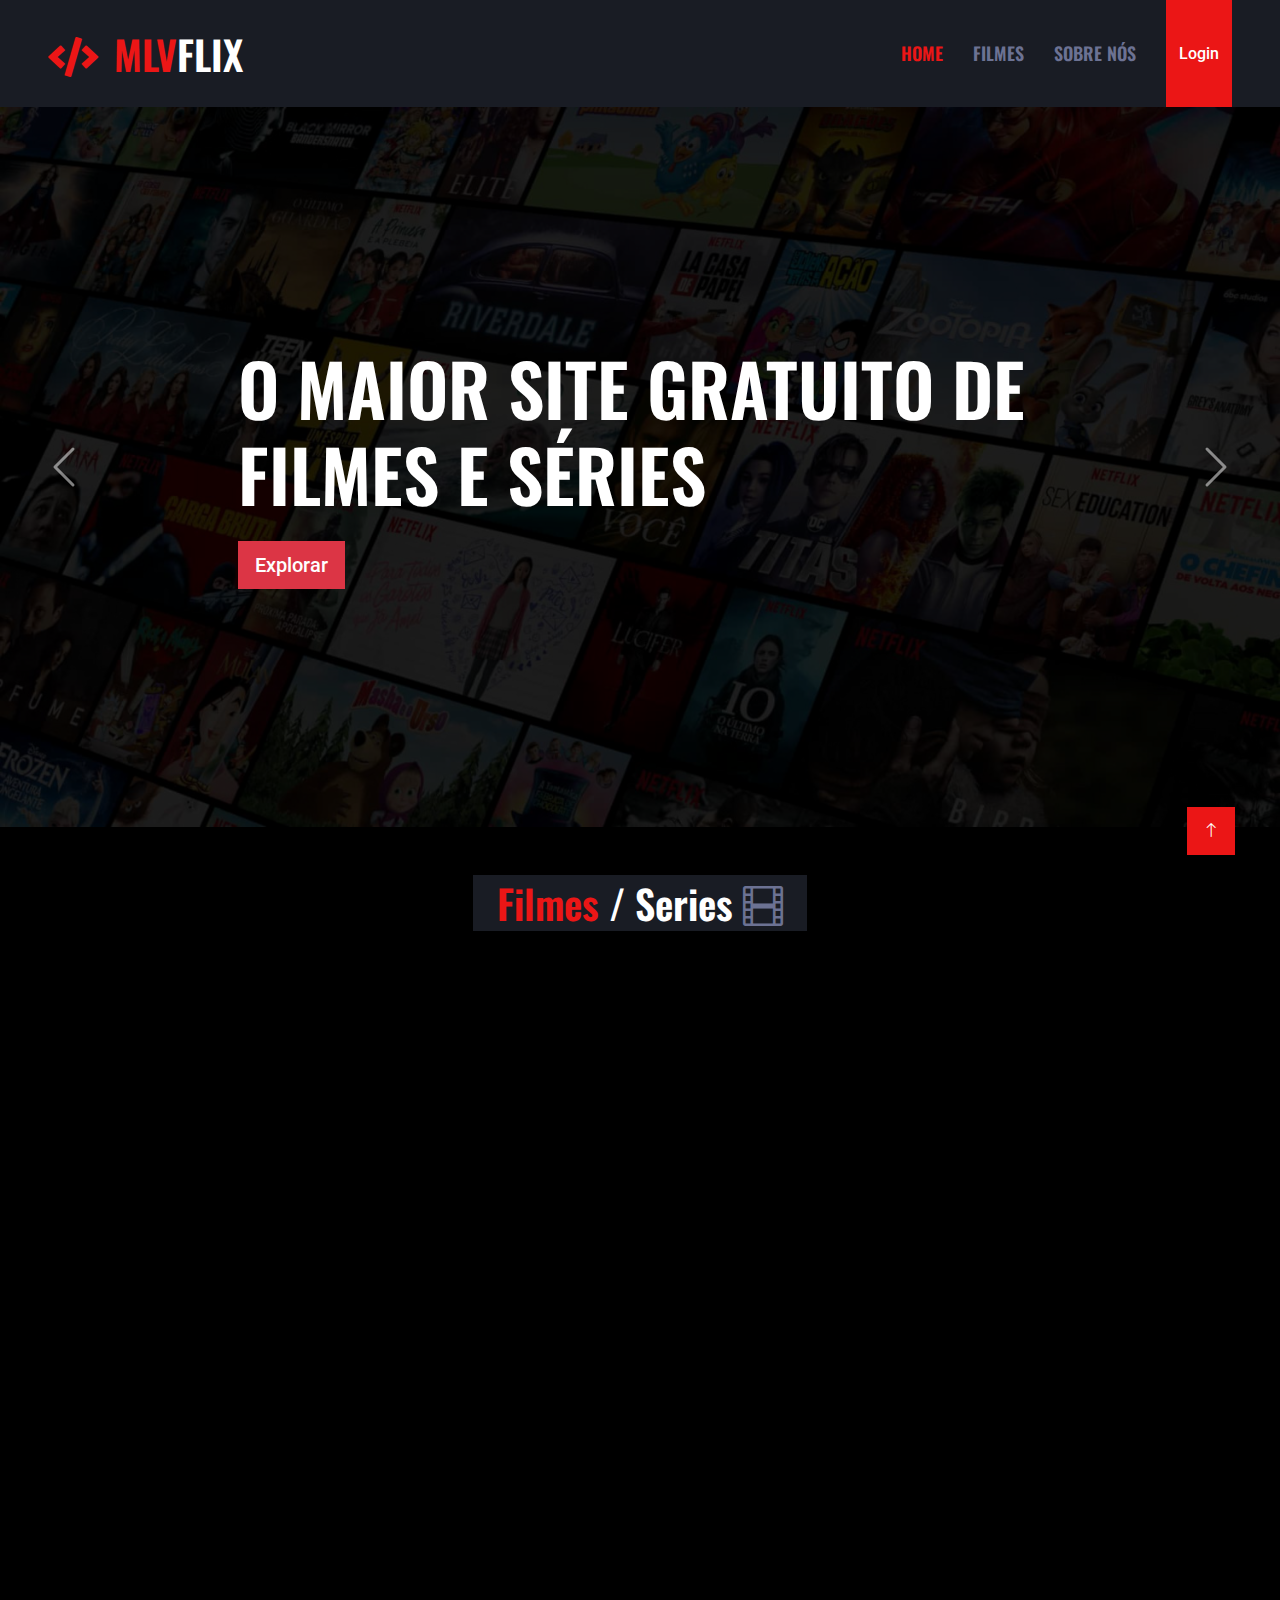
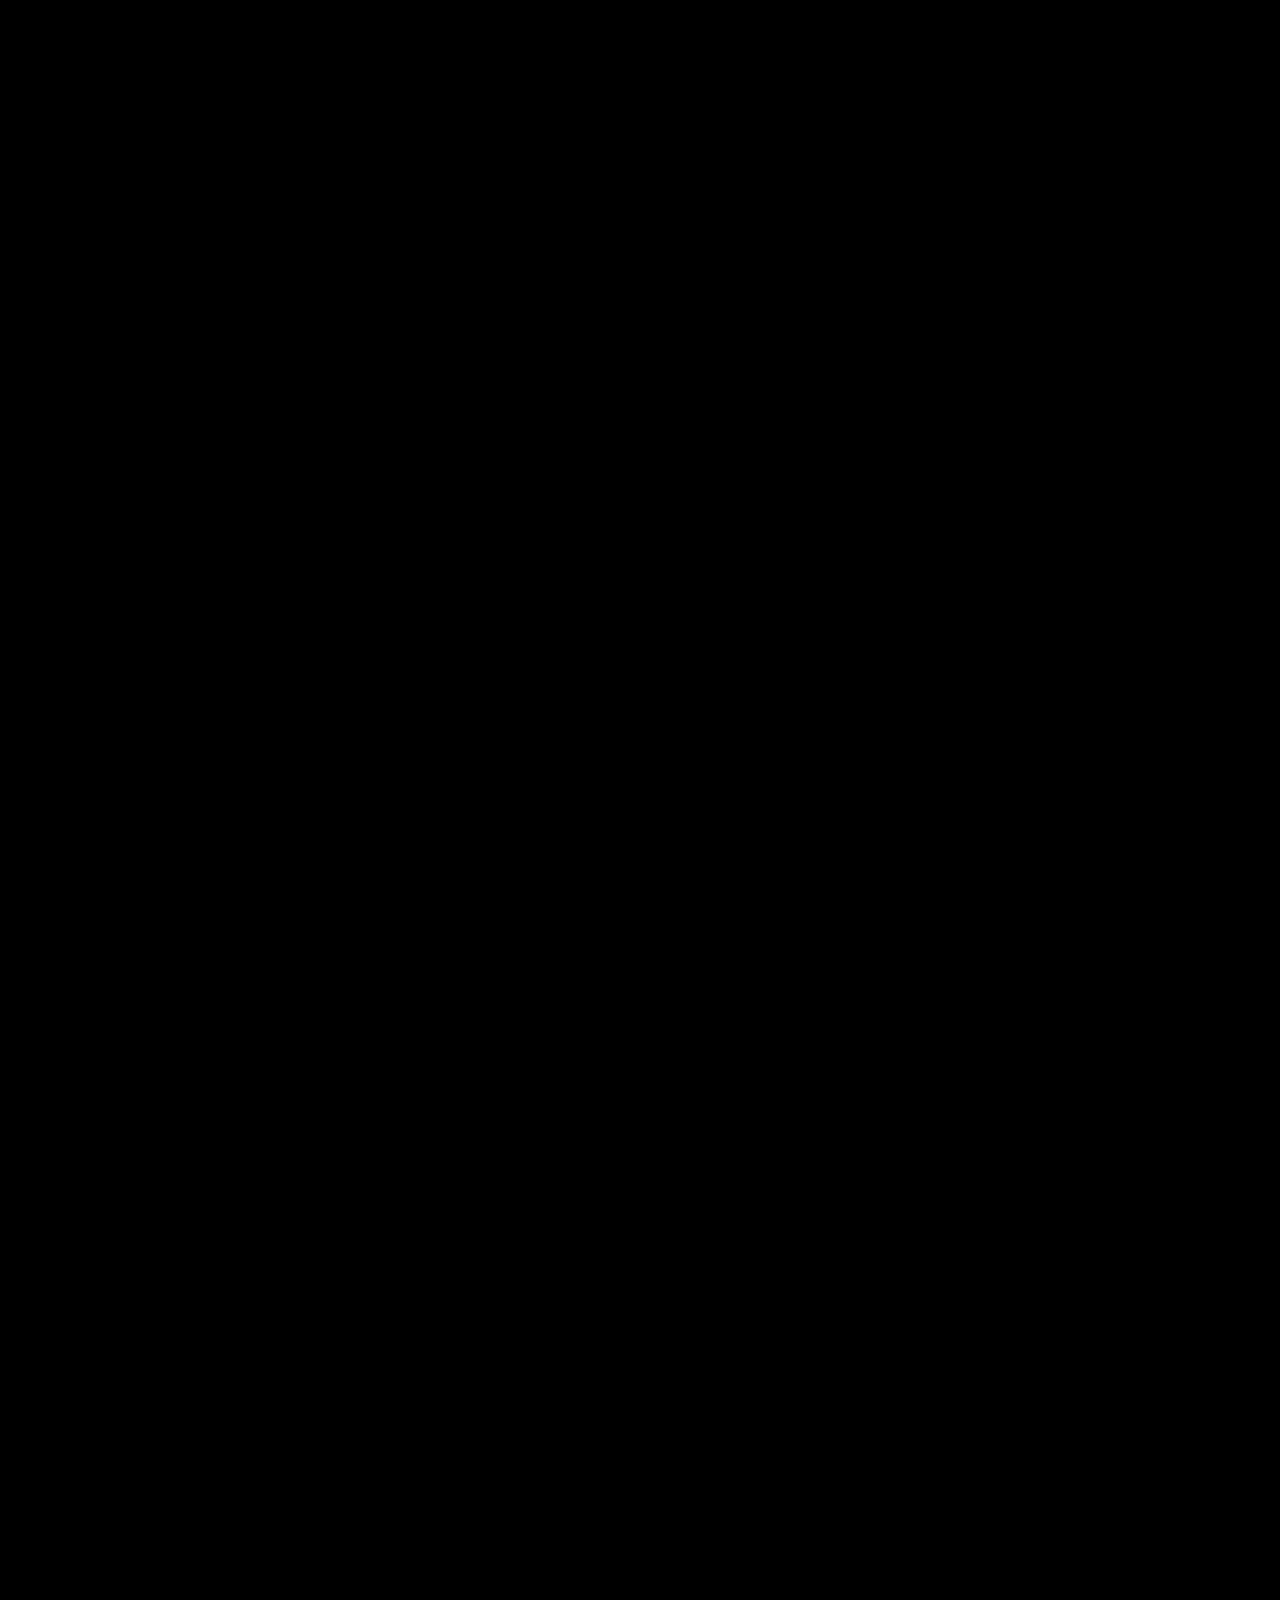
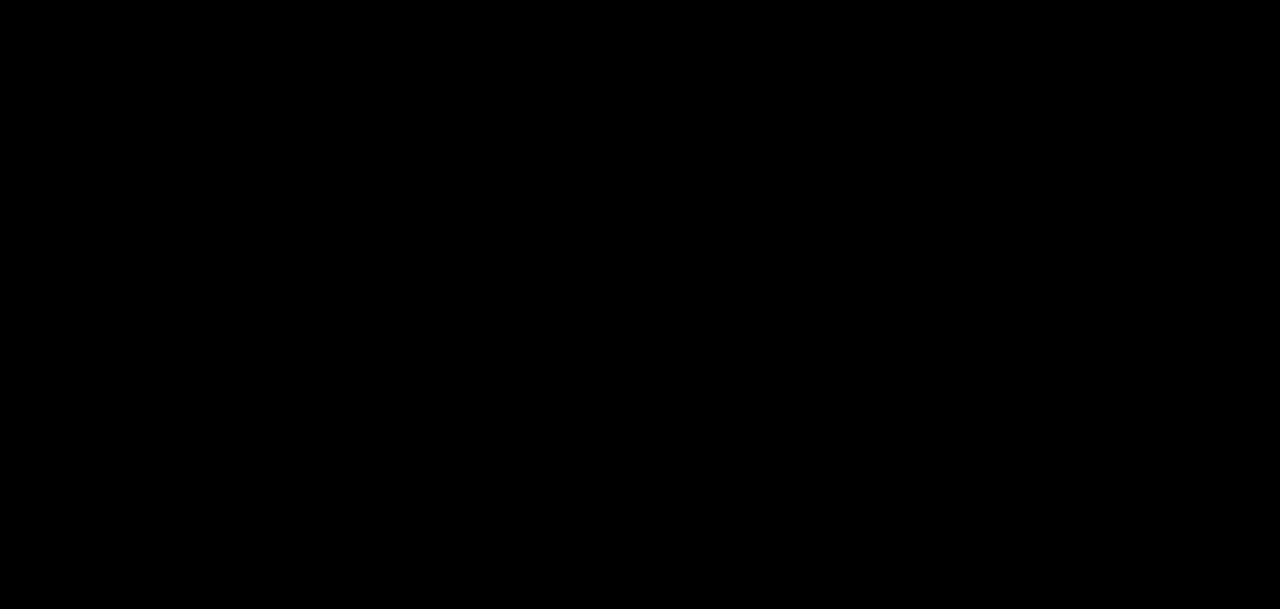
<file: index.html>
<!DOCTYPE html>
<html lang="pt-br">

<head>
    <meta charset="utf-8">
    <title>MLV Flix | Home</title>
    <meta content="width=device-width, initial-scale=1.0" name="viewport">
    <meta content="" name="keywords">
    <meta content="" name="description">

    <!-- fontes externas ↓ -->
    <!-- Favicon -->
    <link href="img/favicon.ico" rel="icon">

    <!-- Google Web Fonts -->
    <link rel="preconnect" href="https://fonts.googleapis.com">
    <link rel="preconnect" href="https://fonts.gstatic.com" crossorigin>
    <link href="https://fonts.googleapis.com/css2?family=Roboto:wght@400;500&family=Oswald:wght@600&display=swap"
        rel="stylesheet">

    <!-- Icon Font Stylesheet -->
    <link href="https://cdnjs.cloudflare.com/ajax/libs/font-awesome/5.10.0/css/all.min.css" rel="stylesheet">
    <link href="https://cdn.jsdelivr.net/npm/bootstrap-icons@1.4.1/font/bootstrap-icons.css" rel="stylesheet">

    <!-- Libraries Stylesheet -->
    <link href="lib/animate/animate.min.css" rel="stylesheet">
    <link href="lib/owlcarousel/assets/owl.carousel.min.css" rel="stylesheet">

    <!-- Customized Bootstrap Stylesheet -->
    <link href="css/bootstrap.min.css" rel="stylesheet">

    <!-- Template Stylesheet -->
    <link href="css/style.css" rel="stylesheet">
    <!-- fontes externas ↑ -->
</head>

<body>
    <!-- Spinner Start -->
    <div id="spinner"
        class="show bg-dark position-fixed translate-middle w-100 vh-100 top-50 start-50 d-flex align-items-center justify-content-center">
        <div class="spinner-grow text-primary" style="width: 3rem; height: 3rem;" role="status">
            <span class="sr-only">Loading...</span>
        </div>
    </div>
    <!-- Spinner End -->

    <!--Menu ↓ -->
    <nav class="navbar navbar-expand-lg bg-secondary navbar-dark sticky-top py-lg-0 px-lg-5 wow fadeIn"
        data-wow-delay="0.1s">
        <a href="index.html" class="navbar-brand ms-4 ms-lg-0">
            <h1 class="mb-0 text-primary text-uppercase"><i class="fa fa-code me-3"></i>MLV<span
                    class="branco">Flix</span></h1>
        </a>
        <button type="button" class="navbar-toggler me-4" data-bs-toggle="collapse" data-bs-target="#navbarCollapse">
            <span class="navbar-toggler-icon"></span>
        </button>
        <div class="collapse navbar-collapse" id="navbarCollapse">
            <div class="navbar-nav ms-auto p-4 p-lg-0">
                <a href="#banner" class="nav-item nav-link active">Home</a>
                <a href="#filmes" class="nav-item nav-link">Filmes</a>
                <a href="#sobre-nos" class="nav-item nav-link">Sobre Nós</a>
                <button type="button" class="btn btn-primary" data-bs-toggle="modal" data-bs-target="#exampleModal">
                    Login
                </button>
            </div>
        </div>
    </nav>
    <!--Menu ↑ -->

    <!-- Banner ↓ -->
    <div class="container-fluid p-0 mb-5 wow fadeIn" id="banner" data-wow-delay="0.1s">
        <div id="header-carousel" class="carousel slide" data-bs-ride="carousel">
            <div class="carousel-inner">
                <div class="carousel-item active">
                    <img class="w-100" src="img/banner.jpg" alt="Banner">
                    <div class="carousel-caption d-flex align-items-center justify-content-center text-start">
                        <div class="mx-sm-5 px-5" style="max-width: 900px;">
                            <h1 class="display-2 text-white text-uppercase mb-4 animated slideInDown">O maior site
                                gratuito de filmes e séries</h1>
                            <button type="button" class="btn btn-danger btn-lg" href="#explorar"><a href="#explorar" style="color: white;">Explorar</a></button>
                        </div>
                    </div>
                </div>
                <div class="carousel-item">
                    <img class="w-100" src="img/banner2.jpg" alt="Segundo Banner">
                    <div class="carousel-caption d-flex align-items-center justify-content-center text-start">
                        <div class="mx-sm-5 px-5" style="max-width: 900px;">
                            <h1 class="display-2 text-white text-uppercase mb-4 animated slideInDown">
                                Filmes, séries e muito mais. Sem limites.
                            </h1>
                            <div class="input-group mb-3">
                                <button class="btn btn-danger btn-lg " type="button" id="button-addon1">Vamos
                                    Lá</button>
                                <input type="text" class="form-control" placeholder="Email"
                                    aria-label="Example text with button addon" aria-describedby="button-addon1">
                            </div>
                        </div>
                    </div>
                </div>
                <button class="carousel-control-prev" type="button" data-bs-target="#header-carousel"
                    data-bs-slide="prev">
                    <span class="carousel-control-prev-icon" aria-hidden="true"></span>
                    <span class="visually-hidden">Previous</span>
                </button>
                <button class="carousel-control-next" type="button" data-bs-target="#header-carousel"
                    data-bs-slide="next">
                    <span class="carousel-control-next-icon" aria-hidden="true"></span>
                    <span class="visually-hidden">Next</span>
                </button>
            </div>
        </div>
        <!-- Banner ↑ -->

        <!-- Filmes ↓ -->
        <div class="container-xxl py-5" id="filmes">
            <div class="container" id="explorar">
                <div class="text-center mx-auto mb-5 wow fadeInUp" data-wow-delay="0.1s" style="max-width: 600px;" >
                    <h1 class="d-inline-block bg-secondary text-primary py-1 px-4 ">Filmes <span class="text-white">/
                            Series</span> <i class="bi bi-film text-light"></i></h1>
                </div>
                <div class="row g-4">
                    <div class="col-lg-4 col-md-6 wow fadeInUp" data-wow-delay="0.1s">
                        <div class="service-item position-relative overflow-hidden bg-secondary d-flex h-100 p-5 ps-0">
                            <div class="bg-dark d-flex flex-shrink-0 align-items-center justify-content-center"
                                style="width: 100px; height: 100px;">
                                <img class="img-fluid"
                                    src="img/doutor-estranho-no-multiverso-da-loucura-promete-mudancas-radicais-na-fase-4-do-universo-cinematografico-marvel-1649187391418_v2_900x506.jpg.webp"
                                    alt="DrEstranhos2">
                            </div>
                            <div class="ps-4">
                                <h3 class="text-uppercase mb-3">Dr. Estranho 2</h3>
                                <p> O Personagem atravessa as realidades alternativas incompreensíveis e perigosas do
                                    Multiverso para enfrentar um novo e misterioso adversário.</p>
                            </div>
                            <a class="btn btn-square" href="drestranho.html"><i class="fa fa-plus text-primary"></i></a>
                        </div>
                    </div>
                    <div class="col-lg-4 col-md-6 wow fadeInUp" data-wow-delay="0.1s">
                        <div class="service-item position-relative overflow-hidden bg-secondary d-flex h-100 p-5 ps-0">
                            <div class="bg-dark d-flex flex-shrink-0 align-items-center justify-content-center"
                                style="width: 100px; height: 100px;">
                                <img class="img-fluid" src="img/peaky conteudo.jpg" alt="PeakyBlinders">
                            </div>
                            <div class="ps-4">
                                <h3 class="text-uppercase mb-3">Peaky Blinders</h3>
                                <p> Uma notória gangue da Inglaterra de 1919 é liderada pelo cruel Tommy Shelby, um
                                    criminoso disposto a subir na vida a qualquer preço.
                                </p>
                            </div>
                            <a class="btn btn-square" href="Peaky Blinders.html"><i
                                    class="fa fa-plus text-primary"></i></a>
                        </div>
                    </div>
                    <div class="col-lg-4 col-md-6 wow fadeInUp" data-wow-delay="0.1s">
                        <div class="service-item position-relative overflow-hidden bg-secondary d-flex h-100 p-5 ps-0">
                            <div class="bg-dark d-flex flex-shrink-0 align-items-center justify-content-center"
                                style="width: 100px; height: 100px;">
                                <img class="img-fluid" src="img/tartaruga-ninja-filme.jpg" alt="">
                            </div>
                            <div class="ps-4">
                                <h3 class="text-uppercase mb-3">As Tartarugas Ninjas </h3>
                                <p>Afetados por uma substância radioativa, um grupo de tartarugas cresce anormalmente,
                                    ganha força e conhecimento.</p>
                            </div>
                            <a class="btn btn-square" href="tartarugas.html"><i class="fa fa-plus text-primary"></i></a>
                        </div>
                    </div>
                    <div class="col-lg-4 col-md-6 wow fadeInUp" data-wow-delay="0.1s">
                        <div class="service-item position-relative overflow-hidden bg-secondary d-flex h-100 p-5 ps-0">
                            <div class="bg-dark d-flex flex-shrink-0 align-items-center justify-content-center"
                                style="width: 100px; height: 100px;">
                                <img class="img-fluid" src="img/efeitoborboletabanner.jpg" alt="capa DVD efeito borboleta">
                            </div>
                            <div class="ps-4">
                                <h3 class="text-uppercase mb-3">Efeito Borboleta</h3>
                                <p> Evan (Ashton Kutcher) é um jovem que luta para esquecer fatos de sua infância. Para
                                    tanto ele decide realizar uma regressão onde volta também fisicamente ao seu corpo
                                    de criança, tendo condições de alterar seu próprio passado.
                                </p>
                            </div>
                            <a class="btn btn-square" href="borboleta.html"><i class="fa fa-plus text-primary"></i></a>
                        </div>
                    </div>
                    <div class="col-lg-4 col-md-6 wow fadeInUp" data-wow-delay="0.1s">
                        <div class="service-item position-relative overflow-hidden bg-secondary d-flex h-100 p-5 ps-0">
                            <div class="bg-dark d-flex flex-shrink-0 align-items-center justify-content-center"
                                style="width: 100px; height: 100px;">
                                <img class="img-fluid" src="img/eternos.jpg" alt="Eternos">
                            </div>
                            <div class="ps-4">
                                <h3 class="text-uppercase mb-3">Eternos</h3>
                                <p>Os Eternos são uma raça de seres imortais que viveram durante a antiguidade da Terra,
                                    moldando sua história e suas civilizações enquanto batalhavam os malignos Deviantes.
                                </p>
                            </div>
                            <a class="btn btn-square" href="eternos.html"><i class="fa fa-plus text-primary"></i></a>
                        </div>
                    </div>
                    <div class="col-lg-4 col-md-6 wow fadeInUp" data-wow-delay="0.1s">
                        <div class="service-item position-relative overflow-hidden bg-secondary d-flex h-100 p-5 ps-0">
                            <div class="bg-dark d-flex flex-shrink-0 align-items-center justify-content-center"
                                style="width: 100px; height: 100px;">
                                <img class="img-fluid" src="img/0000603_princesa-barbie-dreamtopia.png" alt="">
                            </div>
                            <div class="ps-4">
                                <h3 class="text-uppercase mb-3">Barbie</h3>
                                <p>No mundo mágico das Barbies, "Barbieland", uma das bonecas começa a perceber que não
                                    se encaixa como as outras</p>
                            </div>
                            <a class="btn btn-square" href="barbie.html"><i class="fa fa-plus text-primary"></i></a>
                        </div>
                    </div>
                </div>
            </div>
        </div>
        <!-- Filmes ↑ -->

        <!-- Sobre Nós ↓ -->
        <div class="container-xxl py-5" id="sobre-nos">
            <div class="container">
                <div class="text-center mx-auto mb-5 wow fadeInUp" data-wow-delay="0.1s" style="max-width: 600px;">
                    <h1 class="d-inline-block bg-secondary text-primary py-1 px-4">Sobre Nós</h1>
                    <h2 class="text-uppercase">Nossa Equipe</h2>
                </div>
                <div class="row g-4">
                    <div class="col-lg-4 col-md-6 wow fadeInUp" data-wow-delay="0.3s">
                        <div class="team-item">
                            <div class="team-img position-relative overflow-hidden">
                                <img class="img-fluid" src="img/1601762267286.jfif" alt="">
                                <div class="team-social">
                                    <a class="btn btn-square" href="https://www.linkedin.com/in/marcos-junio-bb17941b7/"
                                        target="_blank"><i class="fab fa-linkedin-in"></i></a>
                                    <a class="btn btn-square" href="https://github.com/marcosjunio89" target="_blank"><i
                                            class="fab fa-github"></i></a>
                                    <a class="btn btn-square" href="https://www.instagram.com/junio.125/"
                                        target="_blank"><i class="fab fa-instagram"></i></a>
                                </div>
                            </div>
                            <div class="bg-secondary text-center p-4">
                                <h5 class="text-uppercase">Marcos Nascimento</h5>
                                <span class="text-primary">Desenvolvedor</span>
                            </div>
                        </div>
                    </div>
                    <div class="col-lg-4 col-md-6 wow fadeInUp" data-wow-delay="0.5s">
                        <div class="team-item">
                            <div class="team-img position-relative overflow-hidden">
                                <img class="img-fluid" src="img/1655412875342.jpg" alt="">
                                <div class="team-social">
                                    <a class="btn btn-square" href="https://www.linkedin.com/in/lucas-santos-070a301a1/"
                                        target="_blank"><i class="fab fa-linkedin-in"></i></a>
                                    <a class="btn btn-square" href="https://github.com/LucasSantosp09"
                                        target="_blank"><i class="fab fa-github"></i></a>
                                    <a class="btn btn-square" href="https://www.instagram.com/lucasspereira19/"
                                        target="_blank"><i class="fab fa-instagram"></i></a>
                                </div>
                            </div>
                            <div class="bg-secondary text-center p-4">
                                <h5 class="text-uppercase">Lucas Santos</h5>
                                <span class="text-primary">Desenvolvedor</span>
                            </div>
                        </div>
                    </div>
                    <div class="col-lg-4 col-md-6 wow fadeInUp" data-wow-delay="0.7s">
                        <div class="team-item">
                            <div class="team-img position-relative overflow-hidden">
                                <img class="img-fluid" src="img/1645798774248.jpg" alt="">
                                <div class="team-social">
                                    <a class="btn btn-square"
                                        href="https://www.linkedin.com/in/vinicius-dos-santos-viana/" target="_blank"><i
                                            class="fab fa-linkedin-in"></i></a>
                                    <a class="btn btn-square" href="https://github.com/Vini-Viana" target="_blank"><i
                                            class="fab fa-github"></i></a>
                                    <a class="btn btn-square" href="https://www.instagram.com/viniciustaxa/"
                                        target="_blank"><i class="fab fa-instagram"></i></a>
                                </div>
                            </div>
                            <div class="bg-secondary text-center p-4">
                                <h5 class="text-uppercase">Vinícius Viana</h5>
                                <span class="text-primary">Desenvolvedor</span>
                            </div>
                        </div>
                    </div>
                </div>
            </div>
        </div>
        <!-- Sobre Nós ↑ -->

        <!-- Avaliações ↓ -->
        <div class="container-xxl py-5">
            <div class="container">
                <div class="text-center mx-auto mb-5 wow fadeInUp" data-wow-delay="0.1s" style="max-width: 600px;">
                    <h1 class="d-inline-block bg-secondary text-primary py-1 px-4">Avaliações</h1>
                    <h2 class="text-uppercase">Veja o que nossos espectadores dizem!</h2>
                </div>
                <div class="owl-carousel testimonial-carousel wow fadeInUp" data-wow-delay="0.1s">
                    <div class="testimonial-item text-center"
                        data-dot="<img class='img-fluid' src='img/testimonial-1.jpg' alt=''>">
                        <h4 class="text-uppercase">Cristiano Ronaldo</h4>
                        <p class="text-primary">Dr. Estanho 2</p>
                        <span class="fs-5">Doutor Estranho se torna memorável ao usar a fórmula Marvel aprimorada. Um
                            filme muito abrangente do humor ao intelecto, com a mesclagem de temas usada, até sua avó
                            ficará impressionada ao assistir, principalmente pelos efeitos visuais incríveis, o que
                            poderá trazer o primeiro Oscar para a Marvel..</span>
                    </div>
                    <div class="testimonial-item text-center"
                        data-dot="<img class='img-fluid' src='img/testimonial-2.jpg' alt=''>">
                        <h4 class="text-uppercase">Neymar Junior</h4>
                        <p class="text-primary">Eternos</p>
                        <span class="fs-5">Poético e diferente de tudo que a marvel entregou até aqui, pode parecer um
                            pouco lento mas cada cena faz sentido para demonstrar como cada eternos lidou com as
                            diversas características que abrangem a humanidade. Vale muito a experiência!.</span>
                    </div>
                    <div class="testimonial-item text-center"
                        data-dot="<img class='img-fluid' src='img/testimonial-3.jpg' alt=''>">
                        <h4 class="text-uppercase">Kylian Mbappé</h4>
                        <p class="text-primary">Tartarugas Ninja</p>
                        <span class="fs-5">Quem é fã das tartarugas ninja como eu, que acompanhou o desenho dos anos 90
                            não pode perder este filme.
                            Com efeitos impressionantes e uma história muito bem feita o filme se destaca de todos os
                            outros já criados.
                            Com piadas da cultura pop muito bem colocadas em um roteiro bem amarrado, o filme gera quase
                            100 minutos de cenas engraçadas, tornando os efeitos especiais um belo espetáculo à parte.
                            Falando em efeitos Michel Bay dá um espetáculo ao empregar bem o recurso de 3D no já muito
                            bonito filme dos mutantes. Quem puder ver o filme em 3D sentirá emoção em dobro pelas belas
                            cenas de ação..</span>
                    </div>
                </div>
            </div>
        </div>
        <!-- Avaliações ↑ -->

        <!-- Modal ↓ -->
        <div class="modal fade" id="exampleModal" tabindex="-1" aria-labelledby="exampleModalLabel" aria-hidden="true">
            <div class="modal-dialog">
                <div class="modal-content">
                    <div class="modal-header">
                        <h5 class="modal-title" id="exampleModalLabel">Cadastra-se</h5>
                        <button type="button" class="btn-close" data-bs-dismiss="modal" aria-label="Close"></button>
                    </div>
                    <div class="modal-body">
                        <h1 class="mb-0 text-primary text-uppercase text-center"><i class="fa fa-code me-3"></i>MLV<span
                                class="text-dark">Flix</span></h1>
                        <div class="mb-3">
                            <label for="exampleFormControlInput1" class="form-label"><strong>Email</strong> </label>
                            <input type="email" class="form-control" id="email" name="email" required
                                style="border-radius: 12px ; border: 2px solid black;">
                        </div>
                        <div class="mb-3">
                            <label for="exampleFormControlInput1" class="form-label"><strong>Senha</strong> </label>
                            <input type="password" class="form-control" id="senha" name="senha" required
                                style="border-radius: 12px ; border: 2px solid black;">
                        </div>
                    </div>
                    <div class="modal-footer">
                        <button type="button" class="btn btn-secondary" data-bs-dismiss="modal"
                            style="border-radius: 12px ;">Fechar</button>
                        <button type="button" class="btn btn-primary" style="border-radius: 12px ;">Entrar</button>
                    </div>
                </div>
            </div>
        </div>
        <!-- modal ↑ -->
</body>

<footer>
    <!-- Rodapé ↓ -->
    <div class="container-fluid bg-secondary text-light footer mt-5 pt-5 wow fadeIn" data-wow-delay="0.1s">
        <div class="container py-5">
            <div class="row g-5">
                <div class="col-lg-4 col-md-6">
                    <h4 class="text-uppercase mb-4">Marcos Junio</h4>
                    <div class="d-flex align-items-center mb-2">
                        <div class="btn-square bg-dark flex-shrink-0 me-3">
                            <span class="bi bi-github text-primary"></span>
                        </div>
                        <a href="https://github.com/marcosjunio89" target="_blank"><span>GitHub</span></a>
                    </div>
                    <div class="d-flex align-items-center mb-2">
                        <div class="btn-square bg-dark flex-shrink-0 me-3">
                            <span class="bi bi-linkedin text-primary"></span>
                        </div>
                        <a href="https://www.linkedin.com/in/marcos-junio-bb17941b7/"
                            target="_blank"><span>LinkedIn</span></a>
                    </div>
                    <div class="d-flex align-items-center">
                        <div class="btn-square bg-dark flex-shrink-0 me-3">
                            <span class="fa fa-envelope-open text-primary"></span>
                        </div>
                        <span>nascimentojunio1999@gmail.com</span>
                    </div>
                </div>
                <div class="col-lg-4 col-md-6">
                    <h4 class="text-uppercase mb-4">Lucas Santos</h4>
                    <div class="d-flex align-items-center mb-2">
                        <div class="btn-square bg-dark flex-shrink-0 me-3">
                            <span class="bi bi-github text-primary"></span>
                        </div>
                        <a href="https://github.com/LucasSantosp09" target="_blank"><span>GitHub</span></a>
                    </div>
                    <div class="d-flex align-items-center mb-2">
                        <div class="btn-square bg-dark flex-shrink-0 me-3">
                            <span class="bi bi-linkedin text-primary"></span>
                        </div>
                        <a href="https://www.linkedin.com/in/lucas-santos-070a301a1//"
                            target="_blank"><span>LinkedIn</span></a>
                    </div>
                    <div class="d-flex align-items-center">
                        <div class="btn-square bg-dark flex-shrink-0 me-3">
                            <span class="fa fa-envelope-open text-primary"></span>
                        </div>
                        <span>lucassantos.p09@gmail.com</span>
                    </div>
                </div>
                <div class="col-lg-4 col-md-6">
                    <h4 class="text-uppercase mb-4">Vinícius Viana</h4>
                    <div class="d-flex align-items-center mb-2">
                        <div class="btn-square bg-dark flex-shrink-0 me-3">
                            <span class="bi bi-github text-primary"></span>
                        </div>
                        <a href="https://github.com/Vini-Viana" target="_blank"><span>GitHub</span></a>
                    </div>
                    <div class="d-flex align-items-center mb-2">
                        <div class="btn-square bg-dark flex-shrink-0 me-3">
                            <span class="bi bi-linkedin text-primary"></span>
                        </div>
                        <a href="https://www.linkedin.com/in/vinicius-dos-santos-viana/"
                            target="_blank"><span>LinkedIn</span></a>
                    </div>
                    <div class="d-flex align-items-center">
                        <div class="btn-square bg-dark flex-shrink-0 me-3">
                            <span class="fa fa-envelope-open text-primary"></span>
                        </div>
                        <span>viniciusvianasp@hotmail.com</span>
                    </div>
                </div>
            </div>
        </div>
        <div class="container">
            <div class="copyright">
                <div class="row">
                    <div class="col-md-12 text-center text-md-center mb-3 mb-md-0">
                        &copy; <a class="border-bottom" href="#">Checkpoint 2 desenvolvido em 2022</a>, Todos os
                        direitos Reservados.
                    </div>
                </div>
            </div>
        </div>
    </div>
    <!-- Rodapé ↑ -->


    <!-- Back to Top -->
    <a href="#" class="btn btn-primary btn-lg-square back-to-top"><i class="bi bi-arrow-up"></i></a>


    <!-- JavaScript Libraries -->
    <script src="https://code.jquery.com/jquery-3.4.1.min.js"></script>
    <script src="https://cdn.jsdelivr.net/npm/bootstrap@5.0.0/dist/js/bootstrap.bundle.min.js"></script>
    <script src="lib/wow/wow.min.js"></script>
    <script src="lib/easing/easing.min.js"></script>
    <script src="lib/waypoints/waypoints.min.js"></script>
    <script src="lib/owlcarousel/owl.carousel.min.js"></script>

    <!-- Template Javascript -->
    <script src="js/main.js"></script>
</footer>

</html>
</file>
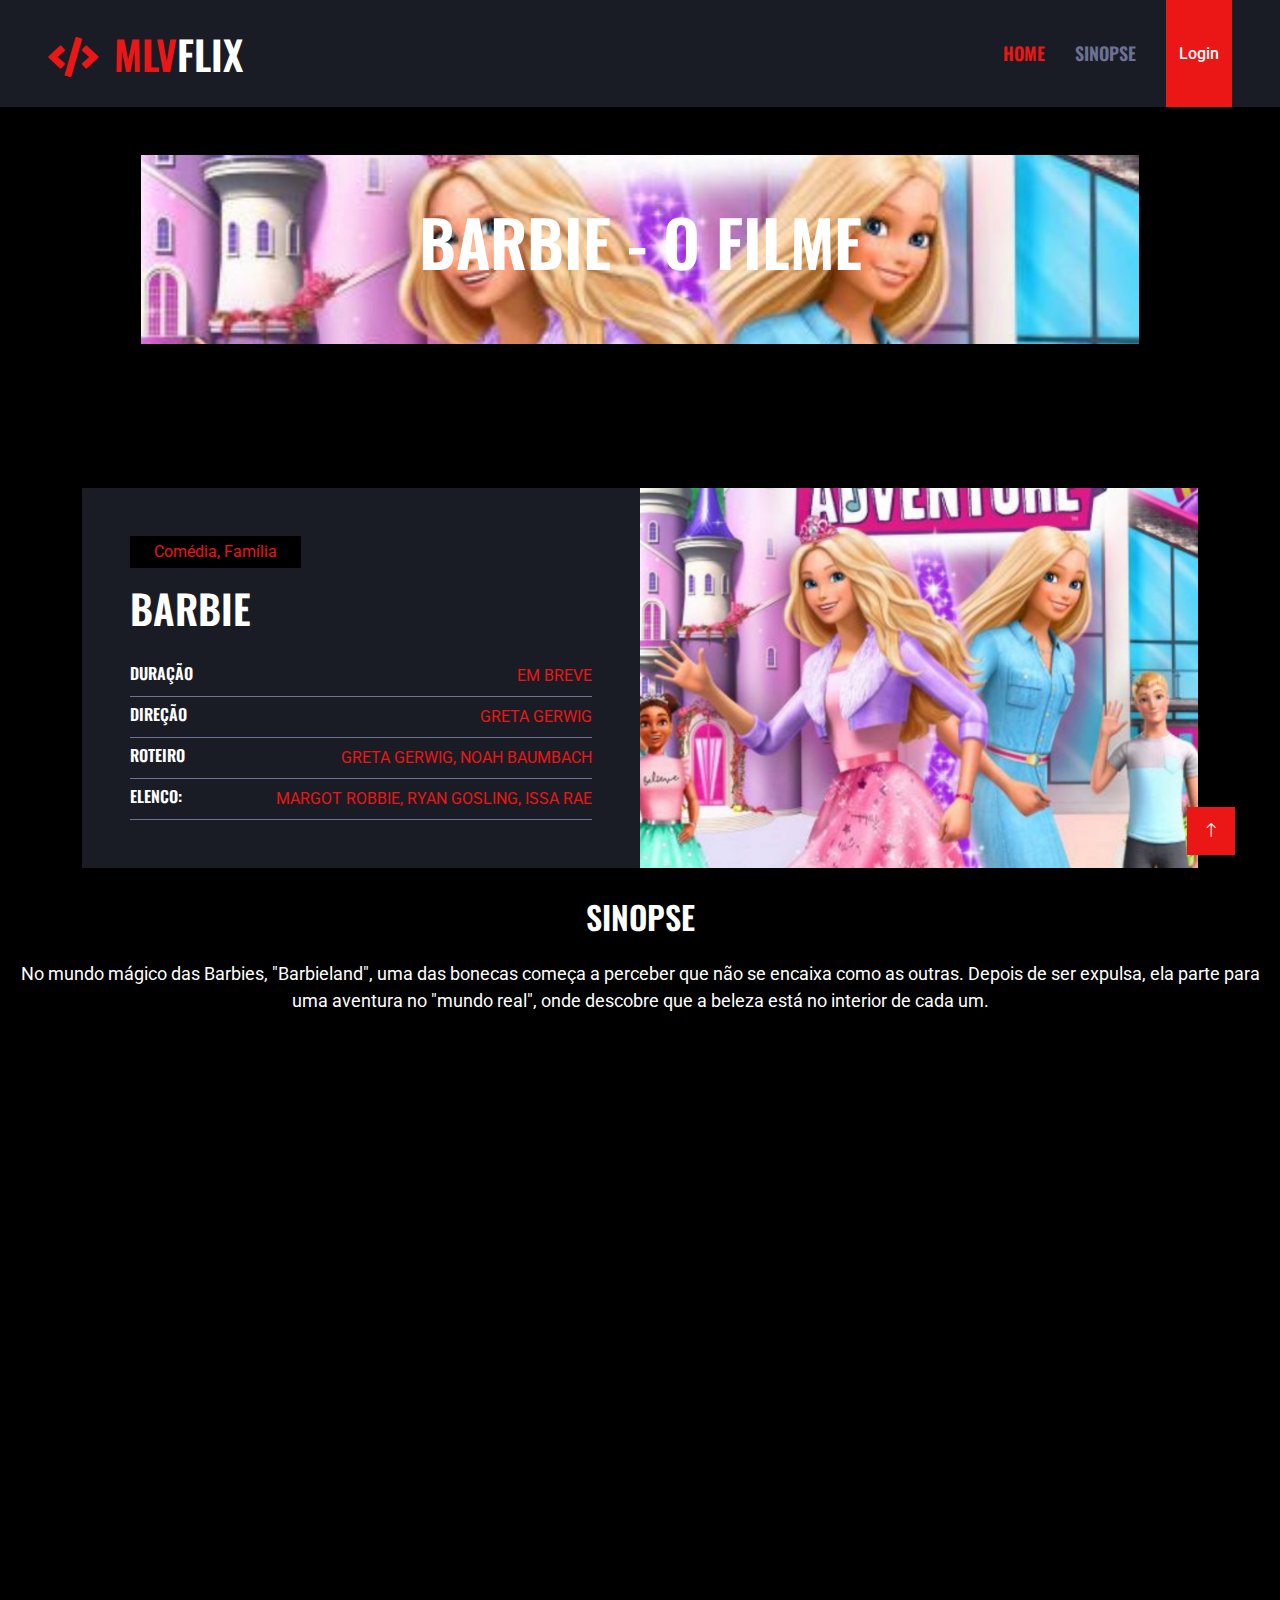
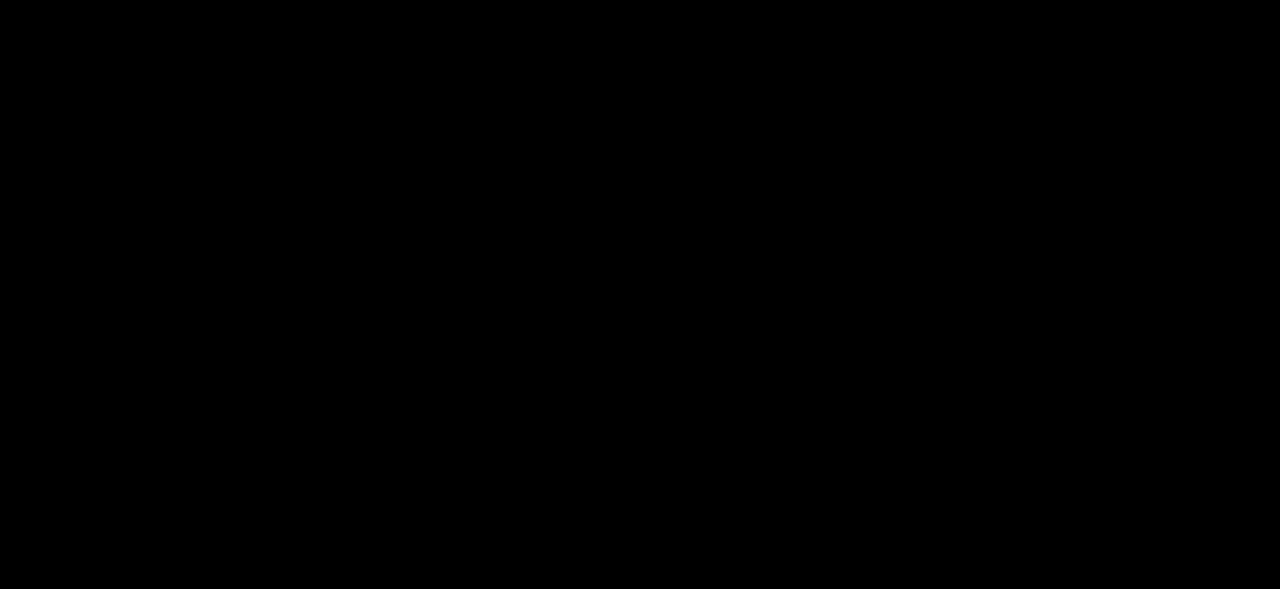
<file: barbie.html>
<!DOCTYPE html>
<html lang="pt-br">

<head>
    <meta charset="utf-8">
    <title>MLV Flix | Barbie </title>
    <meta content="width=device-width, initial-scale=1.0" name="viewport">
    <meta content="" name="keywords">
    <meta content="" name="description">

    <!-- Fontes Externas ↓ -->
    <!-- Favicon -->
    <link href="img/favicon.ico" rel="icon">

    <!-- Google Web Fonts -->
    <link rel="preconnect" href="https://fonts.googleapis.com">
    <link rel="preconnect" href="https://fonts.gstatic.com" crossorigin>
    <link href="https://fonts.googleapis.com/css2?family=Roboto:wght@400;500&family=Oswald:wght@600&display=swap"
        rel="stylesheet">

    <!-- Icon Font Stylesheet -->
    <link href="https://cdnjs.cloudflare.com/ajax/libs/font-awesome/5.10.0/css/all.min.css" rel="stylesheet">
    <link href="https://cdn.jsdelivr.net/npm/bootstrap-icons@1.4.1/font/bootstrap-icons.css" rel="stylesheet">

    <!-- Libraries Stylesheet -->
    <link href="lib/animate/animate.min.css" rel="stylesheet">
    <link href="lib/owlcarousel/assets/owl.carousel.min.css" rel="stylesheet">

    <!-- Customized Bootstrap Stylesheet -->
    <link href="css/bootstrap.min.css" rel="stylesheet">

    <!-- Template Stylesheet -->
    <link href="css/style.css" rel="stylesheet">
    <!-- Fontes Externas ↑ -->
</head>

<body>
    <!-- Spinner Start -->
    <div id="spinner"
        class="show bg-dark position-fixed translate-middle w-100 vh-100 top-50 start-50 d-flex align-items-center justify-content-center">
        <div class="spinner-grow text-primary" style="width: 3rem; height: 3rem;" role="status">
            <span class="sr-only">Loading...</span>
        </div>
    </div>
    <!-- Spinner End -->


    <!--Menu -->
    <nav class="navbar navbar-expand-lg bg-secondary navbar-dark sticky-top py-lg-0 px-lg-5 wow fadeIn"
        data-wow-delay="0.1s">
        <a href="index.html" class="navbar-brand ms-4 ms-lg-0">
            <h1 class="mb-0 text-primary text-uppercase"><i class="fa fa-code me-3"></i>MLV<span
                    class="branco">Flix</span></h1>
        </a>
        <button type="button" class="navbar-toggler me-4" data-bs-toggle="collapse" data-bs-target="#navbarCollapse">
            <span class="navbar-toggler-icon"></span>
        </button>
        <div class="collapse navbar-collapse" id="navbarCollapse">
            <div class="navbar-nav ms-auto p-4 p-lg-0">
                <a href="index.html" class="nav-item nav-link active">Home</a>
                <a href="#sinopse" class="nav-item nav-link">Sinopse</a>
                <button type="button" class="btn btn-primary" data-bs-toggle="modal" data-bs-target="#exampleModal">
                    Login
                </button>
            </div>
        </div>
    </nav>
    <!--Menu-->

    <!-- Modal -->
    <div class="modal fade" id="exampleModal" tabindex="-1" aria-labelledby="exampleModalLabel" aria-hidden="true">
        <div class="modal-dialog">
            <div class="modal-content">
                <div class="modal-header">
                    <h5 class="modal-title" id="exampleModalLabel">Cadastra-se</h5>
                    <button type="button" class="btn-close" data-bs-dismiss="modal" aria-label="Close"></button>
                </div>

                <div class="modal-body">
                    <h1 class="mb-0 text-primary text-uppercase text-center"><i class="fa fa-code me-3"></i>MLV<span
                            class="text-dark">Flix</span></h1>
                    <div class="mb-3">
                        <label for="exampleFormControlInput1" class="form-label"><strong>Email</strong> </label>
                        <input type="email" class="form-control" id="email" name="email" required
                            style="border-radius: 12px ; border: 2px solid black;">
                    </div>

                    <div class="mb-3">
                        <label for="exampleFormControlInput1" class="form-label"><strong>Senha</strong> </label>
                        <input type="password" class="form-control" id="senha" name="senha" required
                            style="border-radius: 12px ; border: 2px solid black;">
                    </div>
                </div>
                <div class="modal-footer">
                    <button type="button" class="btn btn-secondary" data-bs-dismiss="modal"
                        style="border-radius: 12px ;">Fechar</button>
                    <button type="button" class="btn btn-primary" style="border-radius: 12px ;">Entrar</button>
                </div>
            </div>
        </div>
    </div>

    <!-- Inicio do header do Conteudo -->
    <div class="container-fluid page-header py-5 mb-5 wow fadeIn" data-wow-delay="0.1s">
        <div class="container text-center py-5 parallax-barbie">
            <h1 class="display-3 text-white text-uppercase mb-3 animated slideInDown">Barbie - O Filme</h1>
        </div>
    </div>
    <!-- Final do header do Conteudo -->


    <!-- conteudo -->
    <div class="container-xxl py-5" id="sinopse">
        <div class="container">
            <div class="row g-0">
                <div class="col-lg-6 wow fadeIn" data-wow-delay="0.1s">
                    <div class="bg-secondary h-100 d-flex flex-column justify-content-center p-5">
                        <p class="d-inline-flex bg-dark text-primary py-1 px-4 me-auto">Comédia, Família</p>
                        <h1 class="text-uppercase mb-4">Barbie</h1>
                        <div>
                            <div class="d-flex justify-content-between border-bottom py-2">
                                <h6 class="text-uppercase mb-0">Duração</h6>
                                <span class="text-uppercase text-primary">Em breve</span>
                            </div>
                            <div class="d-flex justify-content-between border-bottom py-2">
                                <h6 class="text-uppercase mb-0">Direção</h6>
                                <span class="text-uppercase text-primary">Greta Gerwig</span>
                            </div>
                            <div class="d-flex justify-content-between border-bottom py-2">
                                <h6 class="text-uppercase mb-0">Roteiro</h6>
                                <span class="text-uppercase text-primary right">Greta Gerwig, Noah Baumbach</span>
                            </div>
                            <div class="d-flex justify-content-between border-bottom py-2">
                                <h6 class="text-uppercase mb-0">Elenco:</h6>
                                <span class="text-uppercase text-primary right">Margot Robbie, Ryan Gosling, Issa Rae</span>
                            </div>
                        </div>
                    </div>
                </div>
                <div class="col-lg-6 wow fadeIn" data-wow-delay="0.5s">
                    <div class="h-100">
                        <img class="img-fluid h-100" src="img/barbie-filme-2.jpg" alt="" width="">
                    </div>
                </div>
            </div>
        </div>
        <div class="row text-center">
            <h2 class="text-uppercase mb-4" style="margin-top: 30px;">SINOPSE</h2>
            <p class="text-white" style="font-size: 18px; margin-bottom: 30px;">No mundo mágico das Barbies,
                "Barbieland", uma das bonecas começa a perceber que não se encaixa como as outras. Depois de ser
                expulsa, ela parte para uma aventura no "mundo real", onde descobre que a beleza está no interior de
                cada um.</p>
            <iframe width="1159" height="652" src="https://www.youtube.com/embed/M1pA2MQtw34"
                title="Videoclipe A Princesa e a PopStar | Música da Barbie | Barbie Em Português" frameborder="0"
                allow="accelerometer; autoplay; clipboard-write; encrypted-media; gyroscope; picture-in-picture"
                allowfullscreen></iframe>
        </div>
    </div>
    <!-- final conteudo -->
</body>

<footer>
    <!-- Rodapé -->
    <div class="container-fluid bg-secondary text-light footer mt-5 pt-5 wow fadeIn" data-wow-delay="0.1s">
        <div class="container py-5">
            <div class="row g-5">
                <div class="col-lg-4 col-md-6">
                    <h4 class="text-uppercase mb-4">Marcos Junio</h4>
                    <div class="d-flex align-items-center mb-2">
                        <div class="btn-square bg-dark flex-shrink-0 me-3">
                            <span class="bi bi-github text-primary"></span>
                        </div>
                        <a href="https://github.com/marcosjunio89" target="_blank"><span>GitHub</span></a>
                    </div>
                    <div class="d-flex align-items-center mb-2">
                        <div class="btn-square bg-dark flex-shrink-0 me-3">
                            <span class="bi bi-linkedin text-primary"></span>
                        </div>
                        <a href="https://www.linkedin.com/in/marcos-junio-bb17941b7/"
                            target="_blank"><span>LinkedIn</span></a>
                    </div>
                    <div class="d-flex align-items-center">
                        <div class="btn-square bg-dark flex-shrink-0 me-3">
                            <span class="fa fa-envelope-open text-primary"></span>
                        </div>
                        <span>nascimentojunio1999@gmail.com</span>
                    </div>
                </div>
                <div class="col-lg-4 col-md-6">
                    <h4 class="text-uppercase mb-4">Lucas Santos</h4>
                    <div class="d-flex align-items-center mb-2">
                        <div class="btn-square bg-dark flex-shrink-0 me-3">
                            <span class="bi bi-github text-primary"></span>
                        </div>
                        <a href="https://github.com/LucasSantosp09" target="_blank"><span>GitHub</span></a>
                    </div>
                    <div class="d-flex align-items-center mb-2">
                        <div class="btn-square bg-dark flex-shrink-0 me-3">
                            <span class="bi bi-linkedin text-primary"></span>
                        </div>
                        <a href="https://www.linkedin.com/in/lucas-santos-070a301a1//"
                            target="_blank"><span>LinkedIn</span></a>
                    </div>
                    <div class="d-flex align-items-center">
                        <div class="btn-square bg-dark flex-shrink-0 me-3">
                            <span class="fa fa-envelope-open text-primary"></span>
                        </div>
                        <span>lucassantos.p09@gmail.com</span>
                    </div>
                </div>

                <div class="col-lg-4 col-md-6">
                    <h4 class="text-uppercase mb-4">Vinícius Viana</h4>
                    <div class="d-flex align-items-center mb-2">
                        <div class="btn-square bg-dark flex-shrink-0 me-3">
                            <span class="bi bi-github text-primary"></span>
                        </div>
                        <a href="https://github.com/Vini-Viana" target="_blank"><span>GitHub</span></a>
                    </div>
                    <div class="d-flex align-items-center mb-2">
                        <div class="btn-square bg-dark flex-shrink-0 me-3">
                            <span class="bi bi-linkedin text-primary"></span>
                        </div>
                        <a href="https://www.linkedin.com/in/vinicius-dos-santos-viana/"
                            target="_blank"><span>LinkedIn</span></a>
                    </div>
                    <div class="d-flex align-items-center">
                        <div class="btn-square bg-dark flex-shrink-0 me-3">
                            <span class="fa fa-envelope-open text-primary"></span>
                        </div>
                        <span>viniciusvianasp@hotmail.com</span>
                    </div>
                </div>



            </div>
        </div>
        <div class="container">
            <div class="copyright">
                <div class="row">
                    <div class="col-md-12 text-center text-md-center mb-3 mb-md-0">
                        &copy; <a class="border-bottom" href="#">Checkpoint 2 desenvolvido em 2022</a>, Todos os
                        direitos Reservados.
                    </div>

                </div>
            </div>
        </div>
    </div>
    <!-- Rodapé -->


    <!-- Back to Top -->
    <a href="#" class="btn btn-primary btn-lg-square back-to-top"><i class="bi bi-arrow-up"></i></a>


    <!-- JavaScript Libraries -->
    <script src="https://code.jquery.com/jquery-3.4.1.min.js"></script>
    <script src="https://cdn.jsdelivr.net/npm/bootstrap@5.0.0/dist/js/bootstrap.bundle.min.js"></script>
    <script src="lib/wow/wow.min.js"></script>
    <script src="lib/easing/easing.min.js"></script>
    <script src="lib/waypoints/waypoints.min.js"></script>
    <script src="lib/owlcarousel/owl.carousel.min.js"></script>

    <!-- Template Javascript -->
    <script src="js/main.js"></script>
</footer>

</html>
</file>
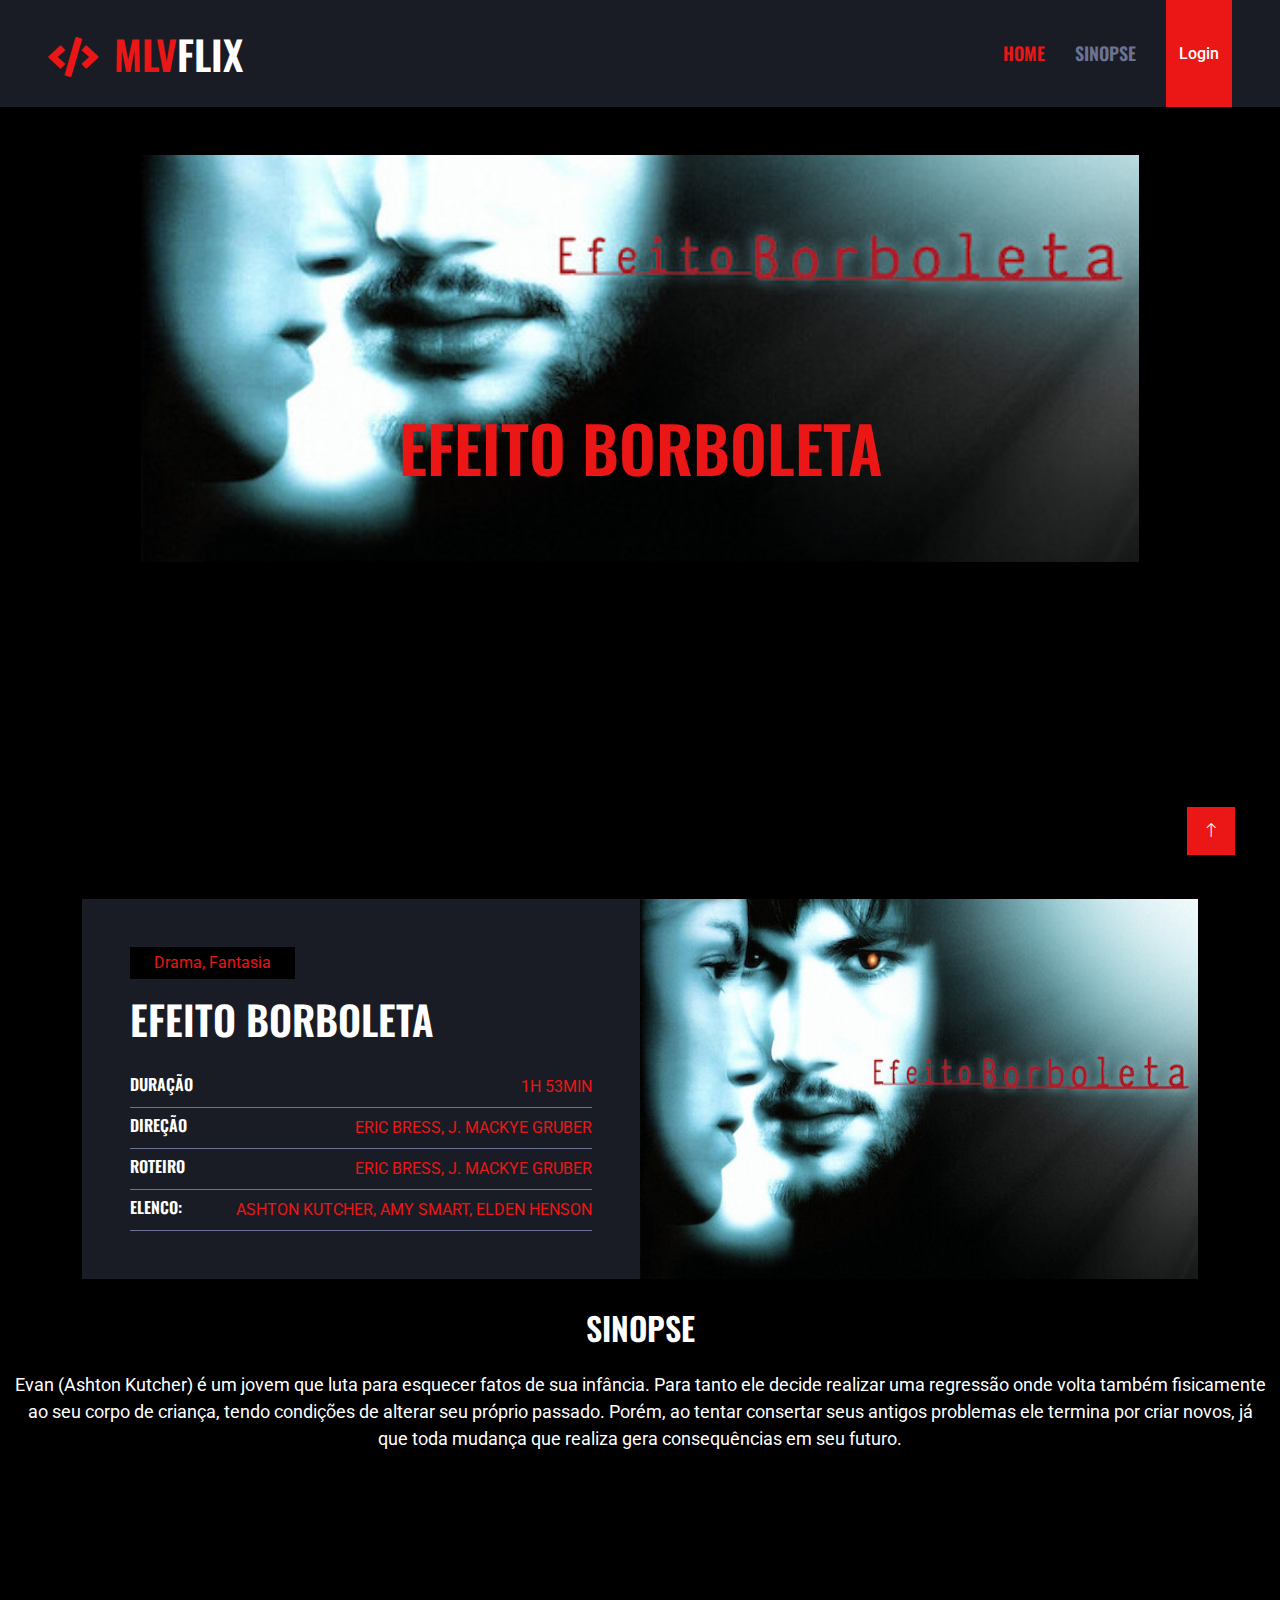
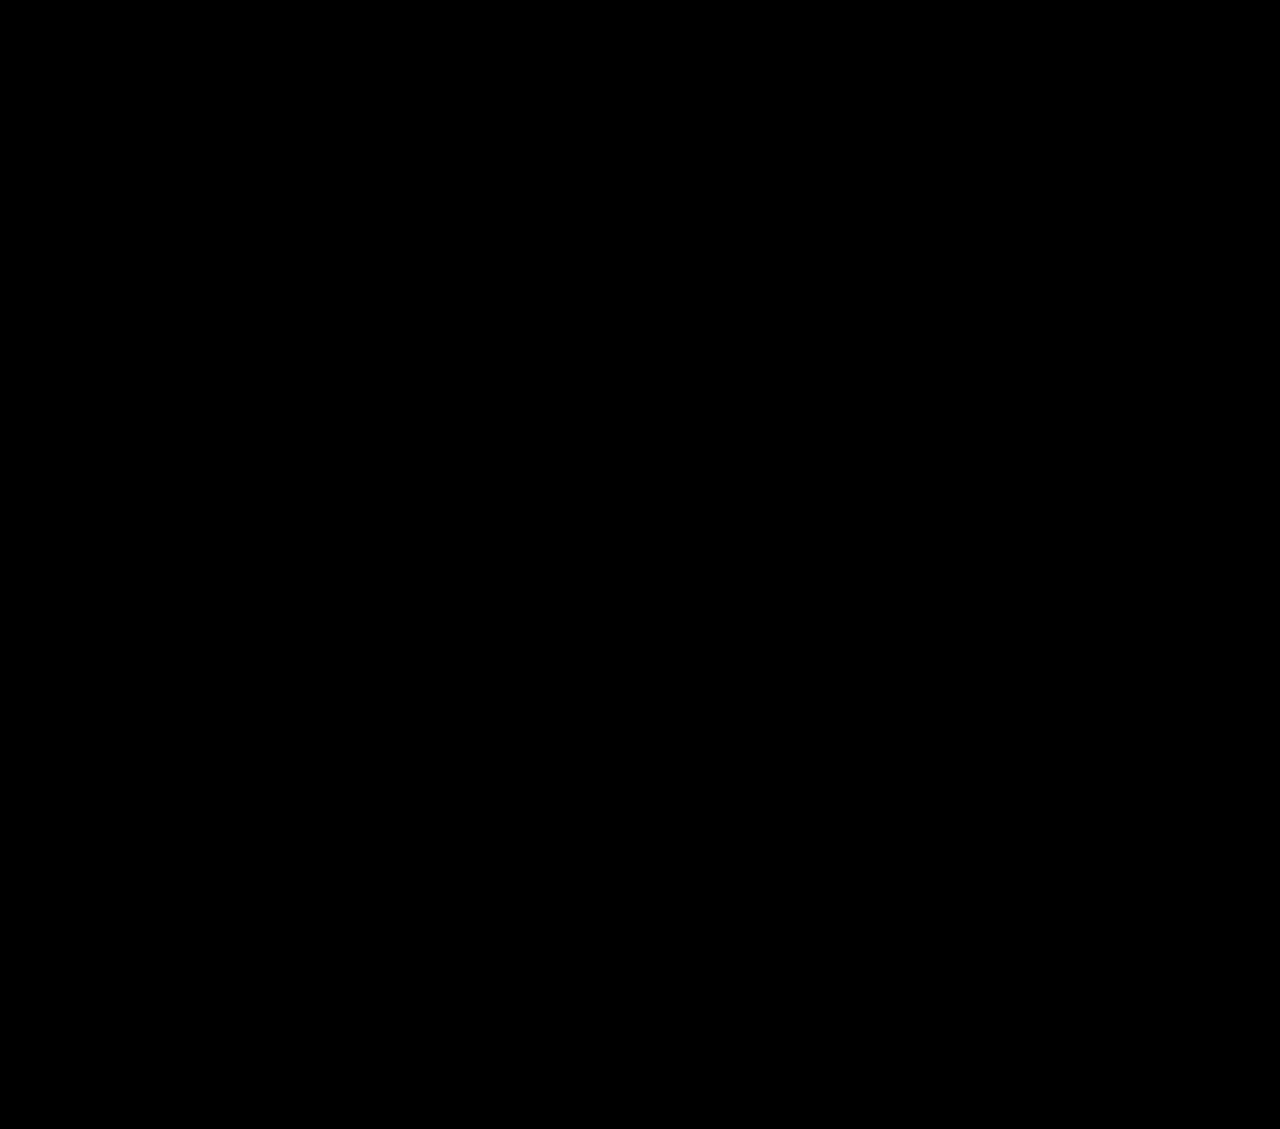
<file: borboleta.html>
<!DOCTYPE html>
<html lang="pt-br">

<head>
    <meta charset="utf-8">
    <title>MLV Flix | Efeito Borboleta </title>
    <meta content="width=device-width, initial-scale=1.0" name="viewport">
    <meta content="" name="keywords">
    <meta content="" name="description">

    <!-- Fontes Externas ↓ -->
    <!-- Favicon -->
    <link href="img/favicon.ico" rel="icon">

    <!-- Google Web Fonts -->
    <link rel="preconnect" href="https://fonts.googleapis.com">
    <link rel="preconnect" href="https://fonts.gstatic.com" crossorigin>
    <link href="https://fonts.googleapis.com/css2?family=Roboto:wght@400;500&family=Oswald:wght@600&display=swap"
        rel="stylesheet">

    <!-- Icon Font Stylesheet -->
    <link href="https://cdnjs.cloudflare.com/ajax/libs/font-awesome/5.10.0/css/all.min.css" rel="stylesheet">
    <link href="https://cdn.jsdelivr.net/npm/bootstrap-icons@1.4.1/font/bootstrap-icons.css" rel="stylesheet">

    <!-- Libraries Stylesheet -->
    <link href="lib/animate/animate.min.css" rel="stylesheet">
    <link href="lib/owlcarousel/assets/owl.carousel.min.css" rel="stylesheet">

    <!-- Customized Bootstrap Stylesheet -->
    <link href="css/bootstrap.min.css" rel="stylesheet">

    <!-- Template Stylesheet -->
    <link href="css/style.css" rel="stylesheet">
    <!-- Fontes Externas ↑ -->
</head>

<body>
    <!-- Spinner Start -->
    <div id="spinner"
        class="show bg-dark position-fixed translate-middle w-100 vh-100 top-50 start-50 d-flex align-items-center justify-content-center">
        <div class="spinner-grow text-primary" style="width: 3rem; height: 3rem;" role="status">
            <span class="sr-only">Loading...</span>
        </div>
    </div>
    <!-- Spinner End -->


    <!--Menu -->
    <nav class="navbar navbar-expand-lg bg-secondary navbar-dark sticky-top py-lg-0 px-lg-5 wow fadeIn"
        data-wow-delay="0.1s">
        <a href="index.html" class="navbar-brand ms-4 ms-lg-0">
            <h1 class="mb-0 text-primary text-uppercase"><i class="fa fa-code me-3"></i>MLV<span
                    class="branco">Flix</span></h1>
        </a>
        <button type="button" class="navbar-toggler me-4" data-bs-toggle="collapse" data-bs-target="#navbarCollapse">
            <span class="navbar-toggler-icon"></span>
        </button>
        <div class="collapse navbar-collapse" id="navbarCollapse">
            <div class="navbar-nav ms-auto p-4 p-lg-0">
                <a href="index.html" class="nav-item nav-link active">Home</a>
                <a href="#sinopse" class="nav-item nav-link">Sinopse</a>
                <button type="button" class="btn btn-primary" data-bs-toggle="modal" data-bs-target="#exampleModal">
                    Login
                </button>
            </div>
        </div>
    </nav>
    <!--Menu-->

    <!-- Modal -->
    <div class="modal fade" id="exampleModal" tabindex="-1" aria-labelledby="exampleModalLabel" aria-hidden="true">
        <div class="modal-dialog">
            <div class="modal-content">
                <div class="modal-header">
                    <h5 class="modal-title" id="exampleModalLabel">Cadastra-se</h5>
                    <button type="button" class="btn-close" data-bs-dismiss="modal" aria-label="Close"></button>
                </div>

                <div class="modal-body">
                    <h1 class="mb-0 text-primary text-uppercase text-center"><i class="fa fa-code me-3"></i>MLV<span
                            class="text-dark">Flix</span></h1>
                    <div class="mb-3">
                        <label for="exampleFormControlInput1" class="form-label"><strong>Email</strong> </label>
                        <input type="email" class="form-control" id="email" name="email" required
                            style="border-radius: 12px ; border: 2px solid black;">
                    </div>

                    <div class="mb-3">
                        <label for="exampleFormControlInput1" class="form-label"><strong>Senha</strong> </label>
                        <input type="password" class="form-control" id="senha" name="senha" required
                            style="border-radius: 12px ; border: 2px solid black;">
                    </div>
                </div>
                <div class="modal-footer">
                    <button type="button" class="btn btn-secondary" data-bs-dismiss="modal"
                        style="border-radius: 12px ;">Fechar</button>
                    <button type="button" class="btn btn-primary" style="border-radius: 12px ;">Entrar</button>
                </div>
            </div>
        </div>
    </div>

    <!-- Inicio do header do Conteudo -->
    <div class="container-fluid page-header py-5 mb-5 wow fadeIn" data-wow-delay="0.1s">
        <div class="container text-center py-5 parallax-borboleta">
            <h1 class="display-3 text-primary text-uppercase mb-3 animated slideInDown">Efeito Borboleta</h1>
        </div>
    </div>
    <!-- Final do header do Conteudo -->


    <!-- conteudo -->
    <div class="container-xxl py-5" id="sinopse">
        <div class="container">
            <div class="row g-0">
                <div class="col-lg-6 wow fadeIn" data-wow-delay="0.1s">
                    <div class="bg-secondary h-100 d-flex flex-column justify-content-center p-5">
                        <p class="d-inline-flex bg-dark text-primary py-1 px-4 me-auto">Drama, Fantasia</p>
                        <h1 class="text-uppercase mb-4">Efeito Borboleta</h1>
                        <div>
                            <div class="d-flex justify-content-between border-bottom py-2">
                                <h6 class="text-uppercase mb-0">Duração</h6>
                                <span class="text-uppercase text-primary">1h 53min</span>
                            </div>
                            <div class="d-flex justify-content-between border-bottom py-2">
                                <h6 class="text-uppercase mb-0">Direção</h6>
                                <span class="text-uppercase text-primary right">Eric Bress, J. Mackye Gruber</span>
                            </div>
                            <div class="d-flex justify-content-between border-bottom py-2">
                                <h6 class="text-uppercase mb-0">Roteiro</h6>
                                <span class="text-uppercase text-primary right">Eric Bress, J. Mackye Gruber</span>
                            </div>
                            <div class="d-flex justify-content-between border-bottom py-2">
                                <h6 class="text-uppercase mb-0">Elenco:</h6>
                                <span class="text-uppercase text-primary right">Ashton Kutcher, Amy Smart, Elden Henson</span>
                            </div>
                        </div>
                    </div>
                </div>
                <div class="col-lg-6 wow fadeIn" data-wow-delay="0.5s">
                    <div class="h-100">
                        <img class="img-fluid h-100" src="img/efeitoborboletabanner.jpg" alt="" width="100%">
                    </div>
                </div>
            </div>
        </div>
        <div class="row text-center">
            <h2 class="text-uppercase mb-4" style="margin-top: 30px;">SINOPSE</h2>
            <p class="text-white" style="font-size: 18px; margin-bottom: 30px;">Evan (Ashton Kutcher) é um jovem que
                luta para esquecer fatos de sua infância. Para tanto ele decide realizar uma regressão onde volta também
                fisicamente ao seu corpo de criança, tendo condições de alterar seu próprio passado. Porém, ao tentar
                consertar seus antigos problemas ele termina por criar novos, já que toda mudança que realiza gera
                consequências em seu futuro.</p>
            <iframe width="1004" height="753" src="https://www.youtube.com/embed/Zn9FvJA4l5Q"
                title="TRAILER - EFEITO BORBOLETA" frameborder="0"
                allow="accelerometer; autoplay; clipboard-write; encrypted-media; gyroscope; picture-in-picture"
                allowfullscreen></iframe>
        </div>
    </div>
    <!-- final conteudo -->
</body>

<footer>
    <!-- Rodapé -->
    <div class="container-fluid bg-secondary text-light footer mt-5 pt-5 wow fadeIn" data-wow-delay="0.1s">
        <div class="container py-5">
            <div class="row g-5">
                <div class="col-lg-4 col-md-6">
                    <h4 class="text-uppercase mb-4">Marcos Junio</h4>
                    <div class="d-flex align-items-center mb-2">
                        <div class="btn-square bg-dark flex-shrink-0 me-3">
                            <span class="bi bi-github text-primary"></span>
                        </div>
                        <a href="https://github.com/marcosjunio89" target="_blank"><span>GitHub</span></a>
                    </div>
                    <div class="d-flex align-items-center mb-2">
                        <div class="btn-square bg-dark flex-shrink-0 me-3">
                            <span class="bi bi-linkedin text-primary"></span>
                        </div>
                        <a href="https://www.linkedin.com/in/marcos-junio-bb17941b7/"
                            target="_blank"><span>LinkedIn</span></a>
                    </div>
                    <div class="d-flex align-items-center">
                        <div class="btn-square bg-dark flex-shrink-0 me-3">
                            <span class="fa fa-envelope-open text-primary"></span>
                        </div>
                        <span>nascimentojunio1999@gmail.com</span>
                    </div>
                </div>
                <div class="col-lg-4 col-md-6">
                    <h4 class="text-uppercase mb-4">Lucas Santos</h4>
                    <div class="d-flex align-items-center mb-2">
                        <div class="btn-square bg-dark flex-shrink-0 me-3">
                            <span class="bi bi-github text-primary"></span>
                        </div>
                        <a href="https://github.com/LucasSantosp09" target="_blank"><span>GitHub</span></a>
                    </div>
                    <div class="d-flex align-items-center mb-2">
                        <div class="btn-square bg-dark flex-shrink-0 me-3">
                            <span class="bi bi-linkedin text-primary"></span>
                        </div>
                        <a href="https://www.linkedin.com/in/lucas-santos-070a301a1//"
                            target="_blank"><span>LinkedIn</span></a>
                    </div>
                    <div class="d-flex align-items-center">
                        <div class="btn-square bg-dark flex-shrink-0 me-3">
                            <span class="fa fa-envelope-open text-primary"></span>
                        </div>
                        <span>lucassantos.p09@gmail.com</span>
                    </div>
                </div>

                <div class="col-lg-4 col-md-6">
                    <h4 class="text-uppercase mb-4">Vinícius Viana</h4>
                    <div class="d-flex align-items-center mb-2">
                        <div class="btn-square bg-dark flex-shrink-0 me-3">
                            <span class="bi bi-github text-primary"></span>
                        </div>
                        <a href="https://github.com/Vini-Viana" target="_blank"><span>GitHub</span></a>
                    </div>
                    <div class="d-flex align-items-center mb-2">
                        <div class="btn-square bg-dark flex-shrink-0 me-3">
                            <span class="bi bi-linkedin text-primary"></span>
                        </div>
                        <a href="https://www.linkedin.com/in/vinicius-dos-santos-viana/"
                            target="_blank"><span>LinkedIn</span></a>
                    </div>
                    <div class="d-flex align-items-center">
                        <div class="btn-square bg-dark flex-shrink-0 me-3">
                            <span class="fa fa-envelope-open text-primary"></span>
                        </div>
                        <span>viniciusvianasp@hotmail.com</span>
                    </div>
                </div>



            </div>
        </div>
        <div class="container">
            <div class="copyright">
                <div class="row">
                    <div class="col-md-12 text-center text-md-center mb-3 mb-md-0">
                        &copy; <a class="border-bottom" href="#">Checkpoint 2 desenvolvido em 2022</a>, Todos os
                        direitos Reservados.
                    </div>

                </div>
            </div>
        </div>
    </div>
    <!-- Rodapé -->


    <!-- Back to Top -->
    <a href="#" class="btn btn-primary btn-lg-square back-to-top"><i class="bi bi-arrow-up"></i></a>


    <!-- JavaScript Libraries -->
    <script src="https://code.jquery.com/jquery-3.4.1.min.js"></script>
    <script src="https://cdn.jsdelivr.net/npm/bootstrap@5.0.0/dist/js/bootstrap.bundle.min.js"></script>
    <script src="lib/wow/wow.min.js"></script>
    <script src="lib/easing/easing.min.js"></script>
    <script src="lib/waypoints/waypoints.min.js"></script>
    <script src="lib/owlcarousel/owl.carousel.min.js"></script>

    <!-- Template Javascript -->
    <script src="js/main.js"></script>
</footer>

</html>
</file>
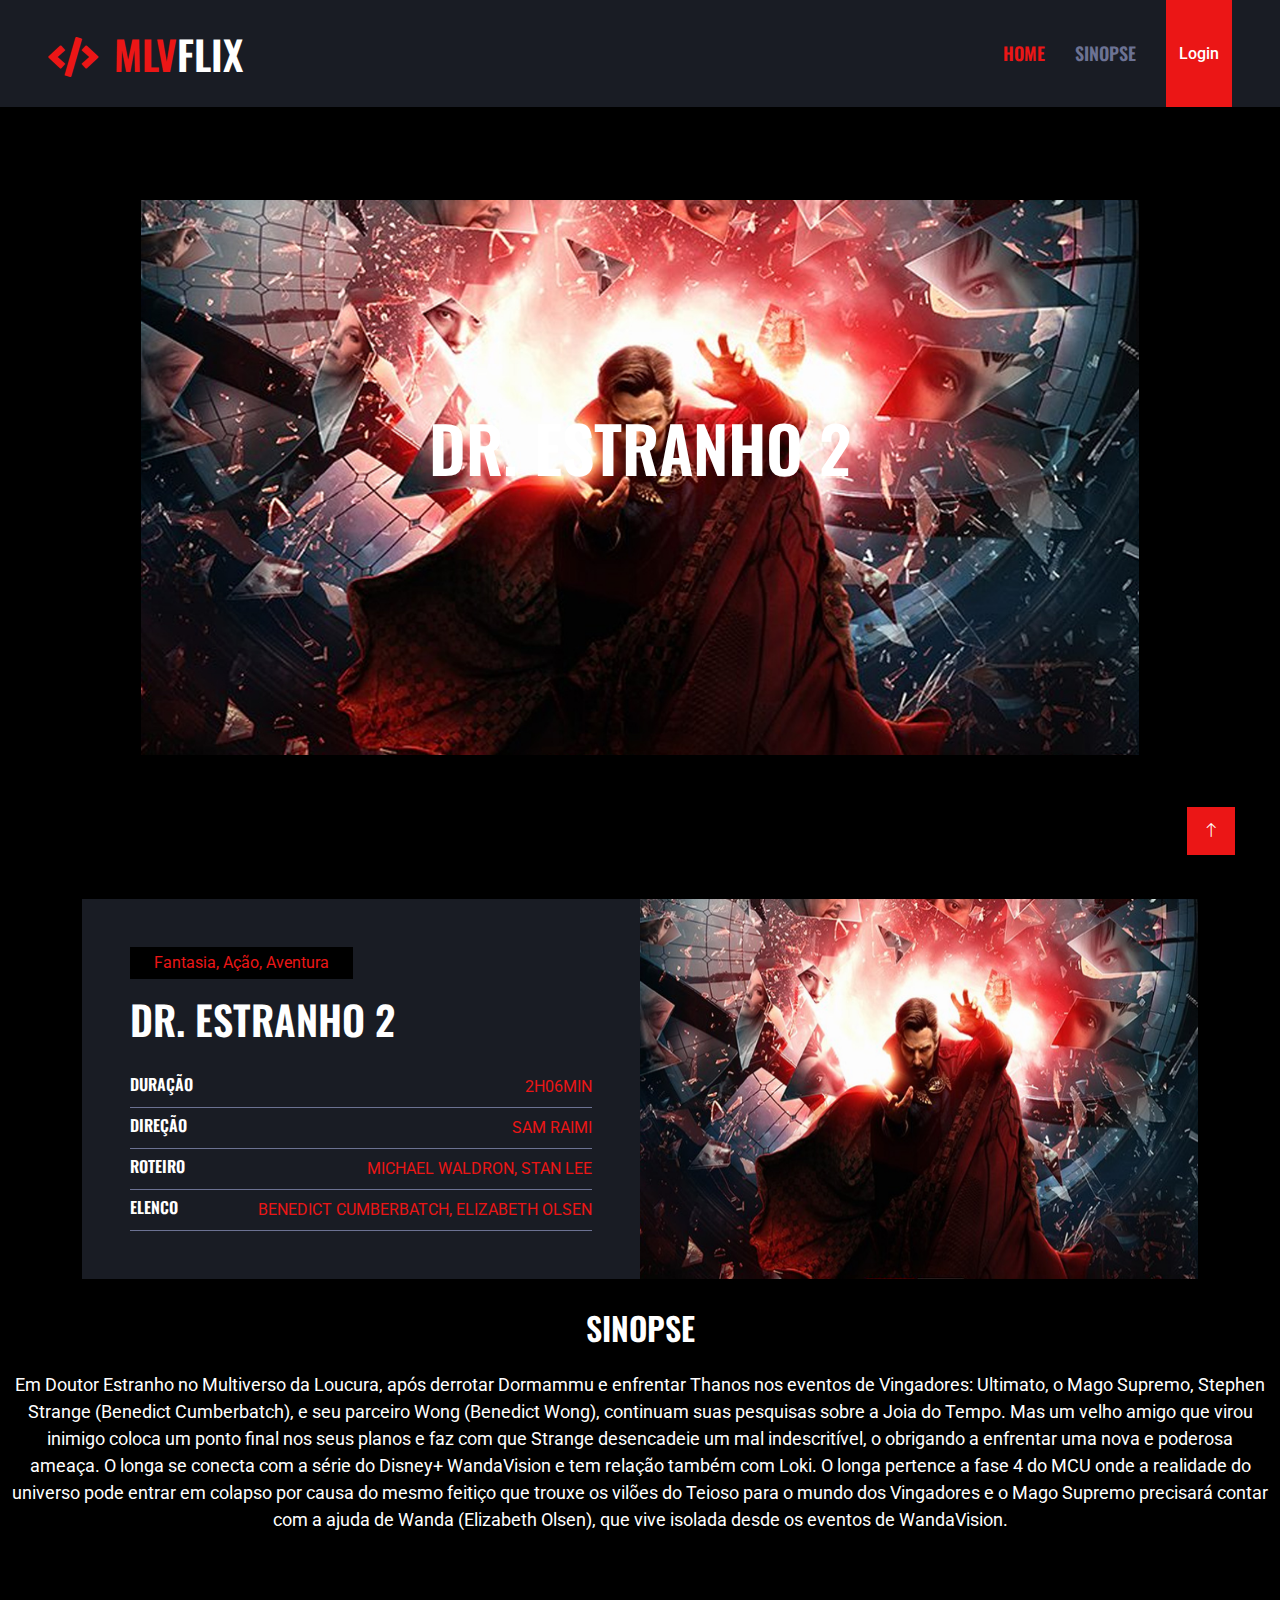
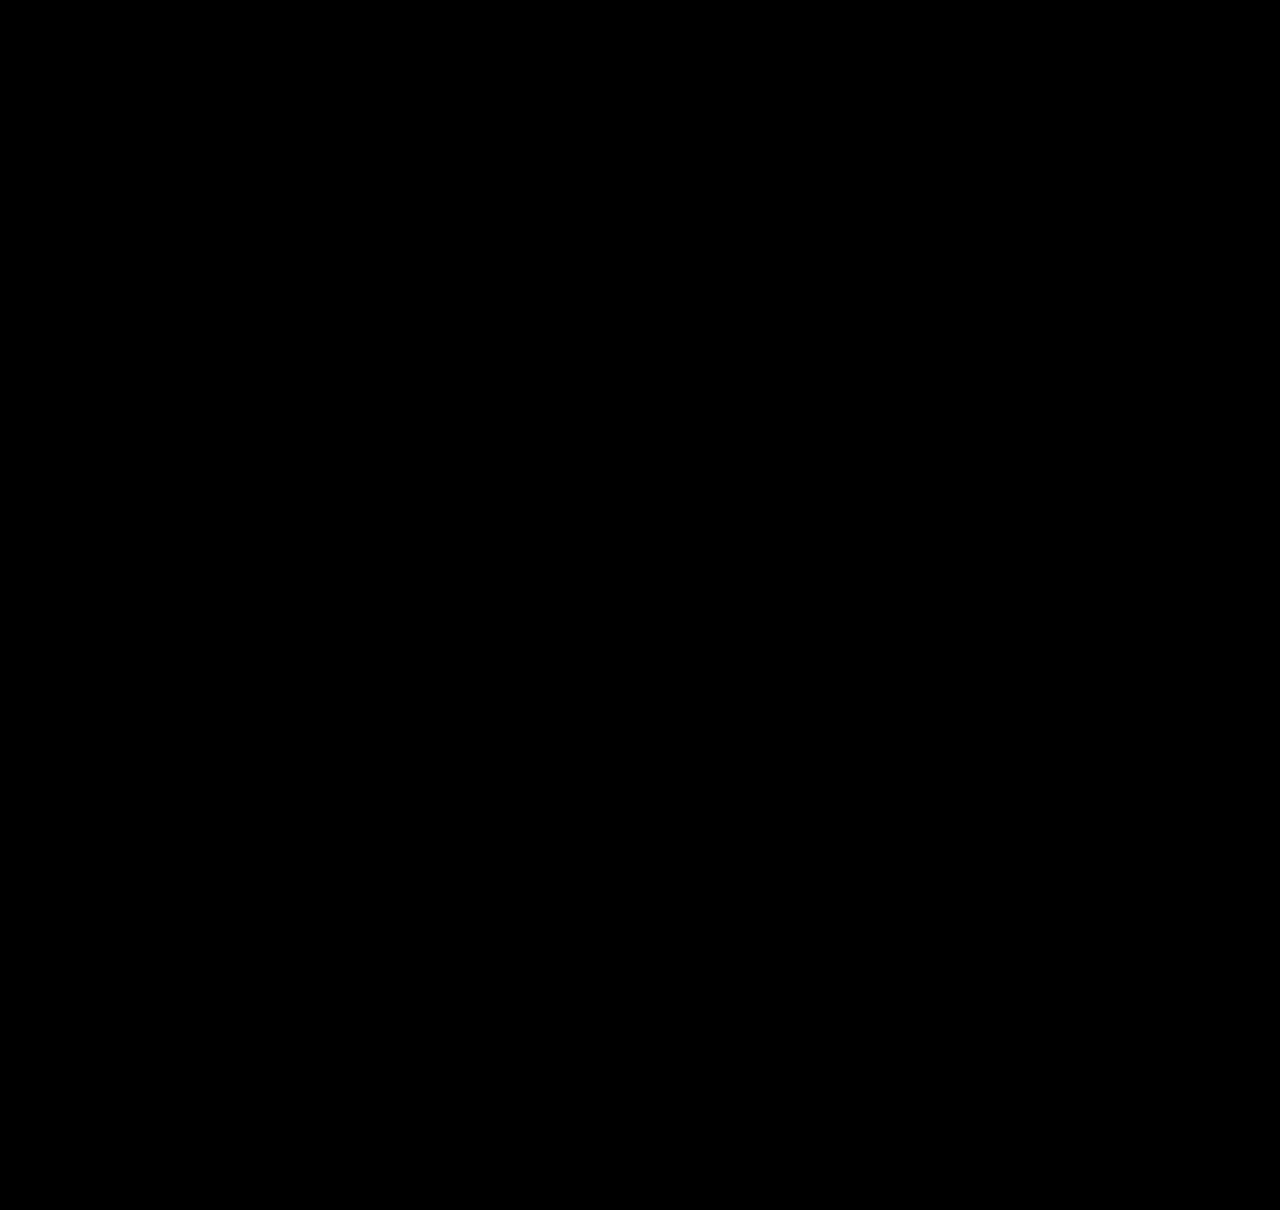
<file: drestranho.html>
<!DOCTYPE html>
<html lang="pt-BR">

<head>
    <meta charset="utf-8">
    <title>MLV Flix | Dr. Estranho 2</title>
    <meta content="width=device-width, initial-scale=1.0" name="viewport">
    <meta content="" name="keywords">
    <meta content="" name="description">

    <!-- fontes externas ↓ -->
    <!-- Favicon -->
    <link href="img/favicon.ico" rel="icon">

    <!-- Google Web Fonts -->
    <link rel="preconnect" href="https://fonts.googleapis.com">
    <link rel="preconnect" href="https://fonts.gstatic.com" crossorigin>
    <link href="https://fonts.googleapis.com/css2?family=Roboto:wght@400;500&family=Oswald:wght@600&display=swap"
        rel="stylesheet">

    <!-- Icon Font Stylesheet -->
    <link href="https://cdnjs.cloudflare.com/ajax/libs/font-awesome/5.10.0/css/all.min.css" rel="stylesheet">
    <link href="https://cdn.jsdelivr.net/npm/bootstrap-icons@1.4.1/font/bootstrap-icons.css" rel="stylesheet">

    <!-- Libraries Stylesheet -->
    <link href="lib/animate/animate.min.css" rel="stylesheet">
    <link href="lib/owlcarousel/assets/owl.carousel.min.css" rel="stylesheet">

    <!-- Customized Bootstrap Stylesheet -->
    <link href="css/bootstrap.min.css" rel="stylesheet">

    <!-- Template Stylesheet -->
    <link href="css/style.css" rel="stylesheet">
    <!-- fontes externas ↑ -->

</head>

<body>
    <!-- Spinner Start -->
    <div id="spinner"
        class="show bg-dark position-fixed translate-middle w-100 vh-100 top-50 start-50 d-flex align-items-center justify-content-center">
        <div class="spinner-grow text-primary" style="width: 3rem; height: 3rem;" role="status">
            <span class="sr-only">Loading...</span>
        </div>
    </div>
    <!-- Spinner End -->


    <!--Menu ↓ -->
    <nav class="navbar navbar-expand-lg bg-secondary navbar-dark sticky-top py-lg-0 px-lg-5 wow fadeIn"
        data-wow-delay="0.1s">
        <a href="index.html" class="navbar-brand ms-4 ms-lg-0">
            <h1 class="mb-0 text-primary text-uppercase"><i class="fa fa-code me-3"></i>MLV<span
                    class="branco">Flix</span></h1>
        </a>
        <button type="button" class="navbar-toggler me-4" data-bs-toggle="collapse" data-bs-target="#navbarCollapse">
            <span class="navbar-toggler-icon"></span>
        </button>
        <div class="collapse navbar-collapse" id="navbarCollapse">
            <div class="navbar-nav ms-auto p-4 p-lg-0">
                <a href="index.html" class="nav-item nav-link active">Home</a>
                <a href="#sinopse" class="nav-item nav-link">Sinopse</a>
                <button type="button" class="btn btn-primary" data-bs-toggle="modal" data-bs-target="#exampleModal">
                    Login
                </button>
            </div>
        </div>
    </nav>
    <!--Menu ↑-->

    <!-- Modal ↓ -->
    <div class="modal fade" id="exampleModal" tabindex="-1" aria-labelledby="exampleModalLabel" aria-hidden="true">
        <div class="modal-dialog">
            <div class="modal-content">
                <div class="modal-header">
                    <h5 class="modal-title" id="exampleModalLabel">Cadastra-se</h5>
                    <button type="button" class="btn-close" data-bs-dismiss="modal" aria-label="Close"></button>
                </div>
                <div class="modal-body">
                    <h1 class="mb-0 text-primary text-uppercase text-center"><i class="fa fa-code me-3"></i>MLV<span
                            class="text-dark">Flix</span></h1>
                    <div class="mb-3">
                        <label for="exampleFormControlInput1" class="form-label"><strong>Email</strong> </label>
                        <input type="email" class="form-control" id="email" name="email" required
                            style="border-radius: 12px ; border: 2px solid black;">
                    </div>
                    <div class="mb-3">
                        <label for="exampleFormControlInput1" class="form-label"><strong>Senha</strong> </label>
                        <input type="password" class="form-control" id="senha" name="senha" required
                            style="border-radius: 12px ; border: 2px solid black;">
                    </div>
                </div>
                <div class="modal-footer">
                    <button type="button" class="btn btn-secondary" data-bs-dismiss="modal"
                        style="border-radius: 12px ;">Fechar</button>
                    <button type="button" class="btn btn-primary" style="border-radius: 12px ;">Entrar</button>
                </div>
            </div>
        </div>
    </div>
    <!-- modal ↑ -->


    <!-- Início header conteúdo -->
    <div class="container-fluid page-header py-5 mb-5 wow fadeIn" data-wow-delay="0.1s">
        <div class="container text-center py-5 parallax-drestranho">
            <h1 class="display-3 text-white text-uppercase mb-3 animated slideInDown">DR. ESTRANHO 2</h1>
        </div>
    </div>
    <!-- Fim header conteúdo-->


    <!-- inicio conteudo ↓ -->
    <div class="container-xxl py-5" id="sinopse">
        <div class="container">
            <div class="row g-0">
                <div class="col-lg-6 wow fadeIn" data-wow-delay="0.1s">
                    <div class="bg-secondary h-100 d-flex flex-column justify-content-center p-5">
                        <p class="d-inline-flex bg-dark text-primary py-1 px-4 me-auto">Fantasia, Ação, Aventura</p>
                        <h1 class="text-uppercase mb-4">DR. ESTRANHO 2</h1>
                        <div>
                            <div class="d-flex justify-content-between border-bottom py-2">
                                <h6 class="text-uppercase mb-0">DURAÇÃO</h6>
                                <span class="text-uppercase text-primary">2h06min</span>
                            </div>
                            <div class="d-flex justify-content-between border-bottom py-2">
                                <h6 class="text-uppercase mb-0">DIREÇÃO</h6>
                                <span class="text-uppercase text-primary">Sam Raimi</span>
                            </div>
                            <div class="d-flex justify-content-between border-bottom py-2">
                                <h6 class="text-uppercase mb-0">ROTEIRO</h6>
                                <span class="text-uppercase text-primary right">Michael Waldron, Stan Lee</span>
                            </div>
                            <div class="d-flex justify-content-between border-bottom py-2">
                                <h6 class="text-uppercase mb-0">ELENCO</h6>
                                <span class="text-uppercase text-primary right">Benedict Cumberbatch, Elizabeth Olsen</span>
                            </div>
                        </div>
                    </div>
                </div>
                <div class="col-lg-6 wow fadeIn" data-wow-delay="0.5s">
                    <div class="h-100">
                        <img class="img-fluid h-100" src="img/Doutor-Estranho-2.jpg" alt="">
                    </div>
                </div>
            </div>
        </div>
            <div class="row text-center">
                <h2 class="text-uppercase mb-4" style="margin-top: 30px;">SINOPSE</h2>
                <p class="text-white" style="font-size: 18px; margin-bottom: 30px;"" >Em Doutor Estranho no Multiverso da Loucura, após derrotar Dormammu e enfrentar Thanos nos eventos de Vingadores: Ultimato, o Mago Supremo, Stephen Strange (Benedict Cumberbatch), e seu parceiro Wong (Benedict Wong), continuam suas pesquisas sobre a Joia do Tempo. Mas um velho amigo que virou inimigo coloca um ponto final nos seus planos e faz com que Strange desencadeie um mal indescritível, o obrigando a enfrentar uma nova e poderosa ameaça. O longa se conecta com a série do Disney+ WandaVision e tem relação também com Loki. O longa pertence a fase 4 do MCU onde a realidade do universo pode entrar em colapso por causa do mesmo feitiço que trouxe os vilões do Teioso para o mundo dos Vingadores e o Mago Supremo precisará contar com a ajuda de Wanda (Elizabeth Olsen), que vive isolada desde os eventos de WandaVision.</p>
                        <iframe width="1004" height="753" src="https://www.youtube.com/embed/X23XCFgdh2M"
                            title="Doutor Estranho no Multiverso da Loucura | Marvel Studios | Trailer Oficial Dublado"
                            frameborder="0"
                            allow="accelerometer; autoplay; clipboard-write; encrypted-media; gyroscope; picture-in-picture"
                            allowfullscreen></iframe>
                </div>
            </div>
        </div>
    </div>
    <!-- conteudo ↑ -->
</body>

<footer>
    <!-- Rodapé ↓ -->
    <div class="container-fluid bg-secondary text-light footer mt-5 pt-5 wow fadeIn" data-wow-delay="0.1s">
        <div class="container py-5">
            <div class="row g-5">
                <div class="col-lg-4 col-md-6">
                    <h4 class="text-uppercase mb-4">Marcos Junio</h4>
                    <div class="d-flex align-items-center mb-2">
                        <div class="btn-square bg-dark flex-shrink-0 me-3">
                            <span class="bi bi-github text-primary"></span>
                        </div>
                        <a href="https://github.com/marcosjunio89" target="_blank"><span>GitHub</span></a>
                    </div>
                    <div class="d-flex align-items-center mb-2">
                        <div class="btn-square bg-dark flex-shrink-0 me-3">
                            <span class="bi bi-linkedin text-primary"></span>
                        </div>
                        <a href="https://www.linkedin.com/in/marcos-junio-bb17941b7/"
                            target="_blank"><span>LinkedIn</span></a>
                    </div>
                    <div class="d-flex align-items-center">
                        <div class="btn-square bg-dark flex-shrink-0 me-3">
                            <span class="fa fa-envelope-open text-primary"></span>
                        </div>
                        <span>nascimentojunio1999@gmail.com</span>
                    </div>
                </div>
                <div class="col-lg-4 col-md-6">
                    <h4 class="text-uppercase mb-4">Lucas Santos</h4>
                    <div class="d-flex align-items-center mb-2">
                        <div class="btn-square bg-dark flex-shrink-0 me-3">
                            <span class="bi bi-github text-primary"></span>
                        </div>
                        <a href="https://github.com/LucasSantosp09" target="_blank"><span>GitHub</span></a>
                    </div>
                    <div class="d-flex align-items-center mb-2">
                        <div class="btn-square bg-dark flex-shrink-0 me-3">
                            <span class="bi bi-linkedin text-primary"></span>
                        </div>
                        <a href="https://www.linkedin.com/in/lucas-santos-070a301a1//"
                            target="_blank"><span>LinkedIn</span></a>
                    </div>
                    <div class="d-flex align-items-center">
                        <div class="btn-square bg-dark flex-shrink-0 me-3">
                            <span class="fa fa-envelope-open text-primary"></span>
                        </div>
                        <span>lucassantos.p09@gmail.com</span>
                    </div>
                </div>
                <div class="col-lg-4 col-md-6">
                    <h4 class="text-uppercase mb-4">Vinícius Viana</h4>
                    <div class="d-flex align-items-center mb-2">
                        <div class="btn-square bg-dark flex-shrink-0 me-3">
                            <span class="bi bi-github text-primary"></span>
                        </div>
                        <a href="https://github.com/Vini-Viana" target="_blank"><span>GitHub</span></a>
                    </div>
                    <div class="d-flex align-items-center mb-2">
                        <div class="btn-square bg-dark flex-shrink-0 me-3">
                            <span class="bi bi-linkedin text-primary"></span>
                        </div>
                        <a href="https://www.linkedin.com/in/vinicius-dos-santos-viana/"
                            target="_blank"><span>LinkedIn</span></a>
                    </div>
                    <div class="d-flex align-items-center">
                        <div class="btn-square bg-dark flex-shrink-0 me-3">
                            <span class="fa fa-envelope-open text-primary"></span>
                        </div>
                        <span>viniciusvianasp@hotmail.com</span>
                    </div>
                </div>
            </div>
        </div>
        <div class="container">
            <div class="copyright">
                <div class="row">
                    <div class="col-md-12 text-center text-md-center mb-3 mb-md-0">
                        &copy; <a class="border-bottom" href="#">Checkpoint 2 desenvolvido em 2022</a>, Todos os
                        direitos Reservados.
                    </div>
                </div>
            </div>
        </div>
    </div>
    <!-- Rodapé ↑ -->


    <!-- Back to Top -->
    <a href="#" class="btn btn-primary btn-lg-square back-to-top"><i class="bi bi-arrow-up"></i></a>


    <!-- JavaScript Libraries -->
    <script src="https://code.jquery.com/jquery-3.4.1.min.js"></script>
    <script src="https://cdn.jsdelivr.net/npm/bootstrap@5.0.0/dist/js/bootstrap.bundle.min.js"></script>
    <script src="lib/wow/wow.min.js"></script>
    <script src="lib/easing/easing.min.js"></script>
    <script src="lib/waypoints/waypoints.min.js"></script>
    <script src="lib/owlcarousel/owl.carousel.min.js"></script>

    <!-- Template Javascript -->
    <script src="js/main.js"></script>
</footer>

</html>
</file>
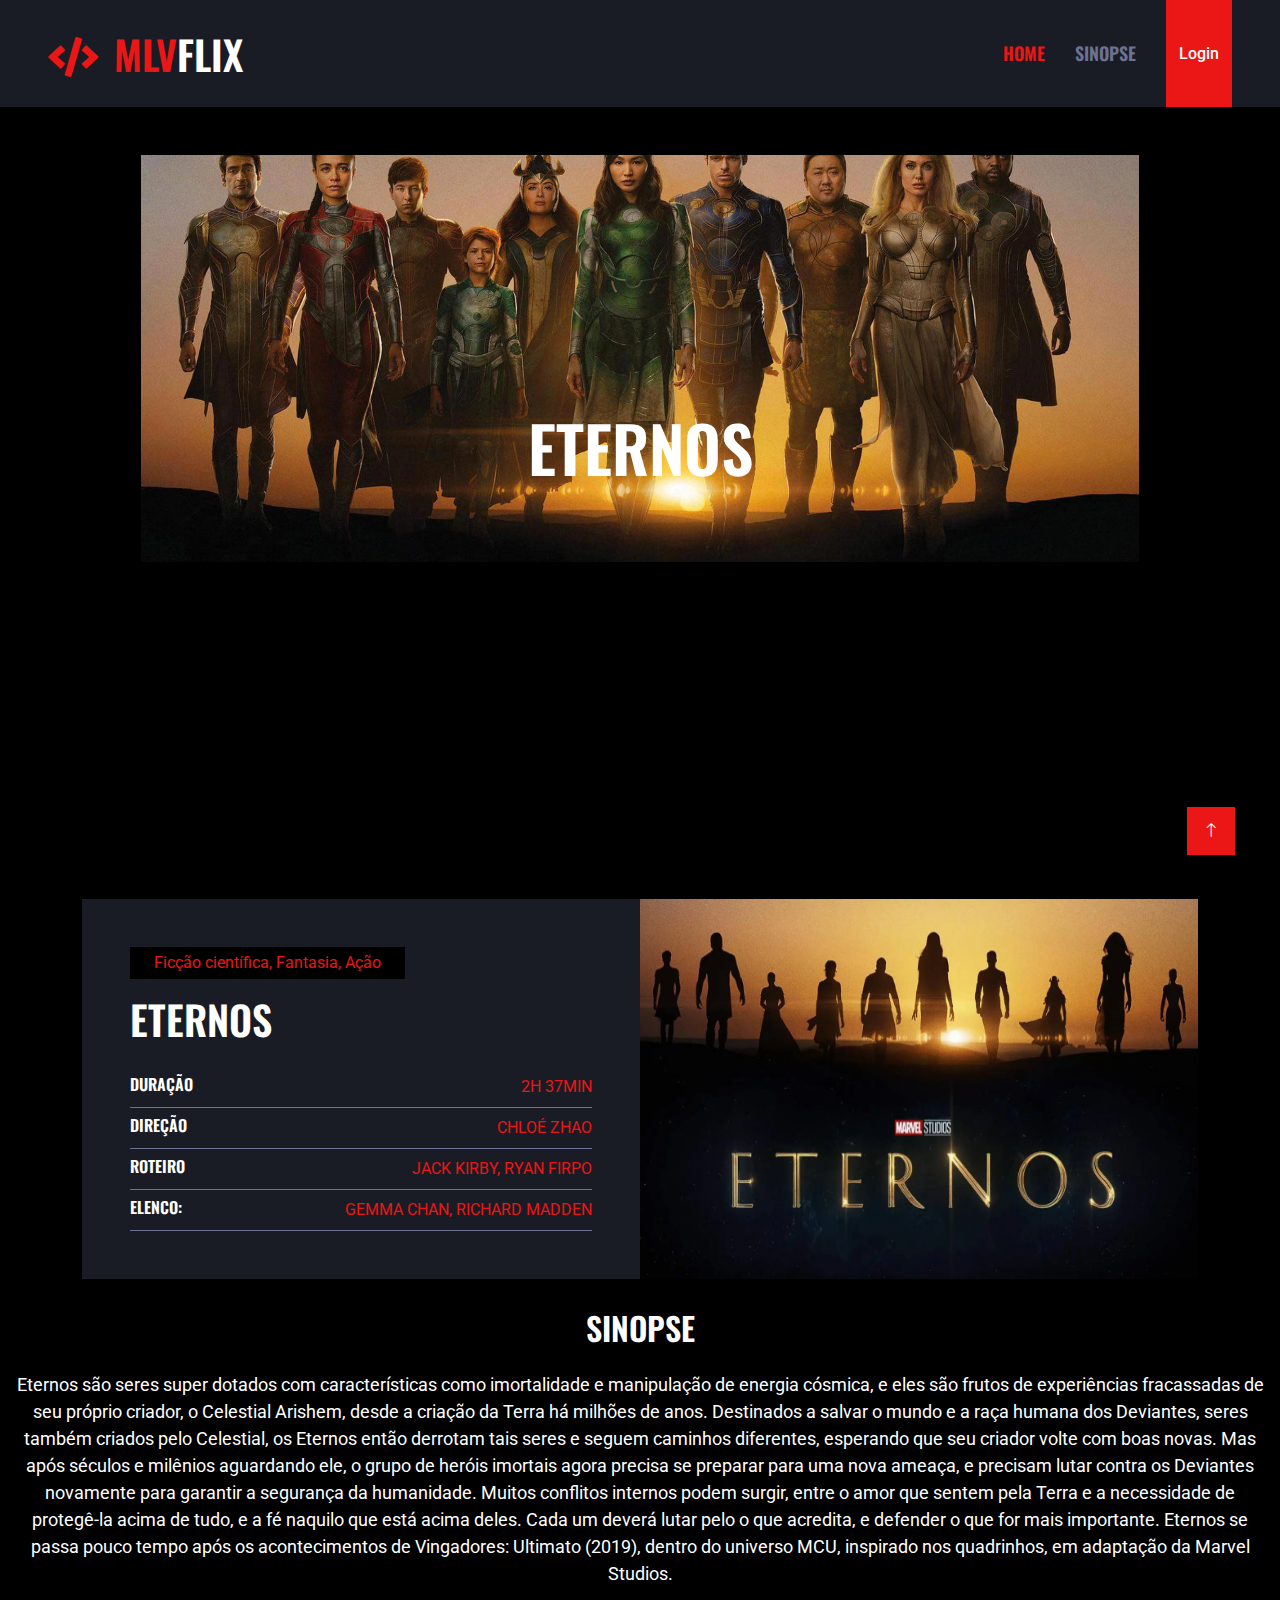
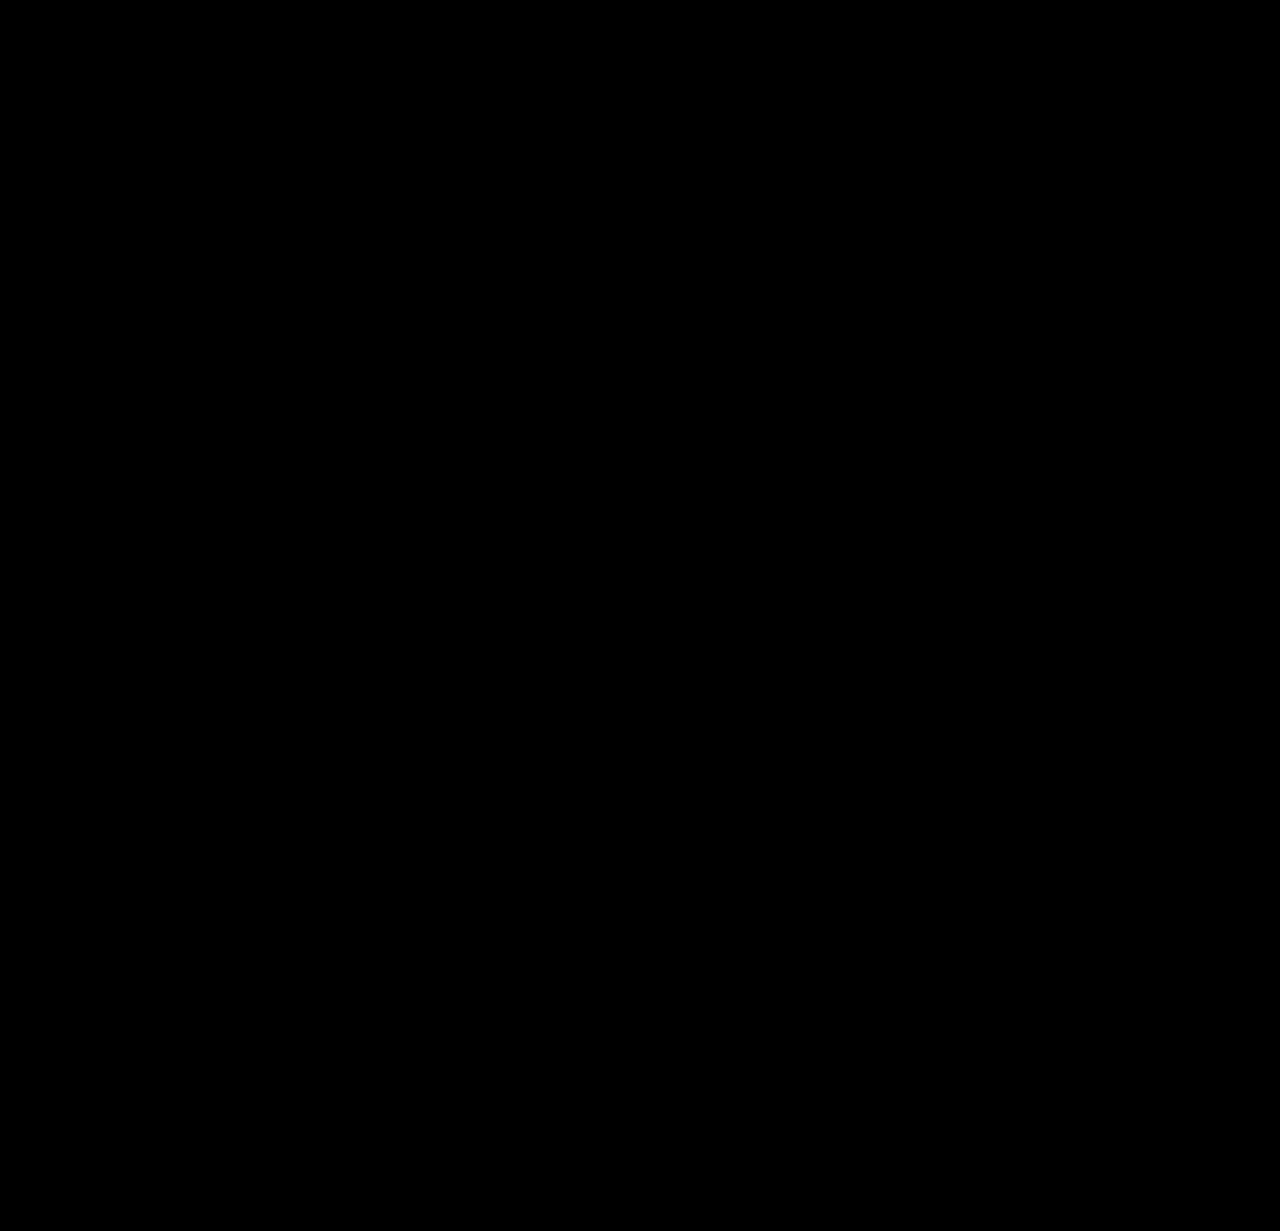
<file: eternos.html>
<!DOCTYPE html>
<html lang="pt-br">

<head>
    <meta charset="utf-8">
    <title>MLV Flix | Eternos</title>
    <meta content="width=device-width, initial-scale=1.0" name="viewport">
    <meta content="" name="keywords">
    <meta content="" name="description">

    <!-- Fontes Externas ↓ -->
    <!-- Favicon -->
    <link href="img/favicon.ico" rel="icon">

    <!-- Google Web Fonts -->
    <link rel="preconnect" href="https://fonts.googleapis.com">
    <link rel="preconnect" href="https://fonts.gstatic.com" crossorigin>
    <link href="https://fonts.googleapis.com/css2?family=Roboto:wght@400;500&family=Oswald:wght@600&display=swap"
        rel="stylesheet">

    <!-- Icon Font Stylesheet -->
    <link href="https://cdnjs.cloudflare.com/ajax/libs/font-awesome/5.10.0/css/all.min.css" rel="stylesheet">
    <link href="https://cdn.jsdelivr.net/npm/bootstrap-icons@1.4.1/font/bootstrap-icons.css" rel="stylesheet">

    <!-- Libraries Stylesheet -->
    <link href="lib/animate/animate.min.css" rel="stylesheet">
    <link href="lib/owlcarousel/assets/owl.carousel.min.css" rel="stylesheet">

    <!-- Customized Bootstrap Stylesheet -->
    <link href="css/bootstrap.min.css" rel="stylesheet">

    <!-- Template Stylesheet -->
    <link href="css/style.css" rel="stylesheet">
    <!-- Fontes Externas ↑ -->
</head>

<body>
    <!-- Spinner Start -->
    <div id="spinner"
        class="show bg-dark position-fixed translate-middle w-100 vh-100 top-50 start-50 d-flex align-items-center justify-content-center">
        <div class="spinner-grow text-primary" style="width: 3rem; height: 3rem;" role="status">
            <span class="sr-only">Loading...</span>
        </div>
    </div>
    <!-- Spinner End -->

    <!--Menu ↓ -->
    <nav class="navbar navbar-expand-lg bg-secondary navbar-dark sticky-top py-lg-0 px-lg-5 wow fadeIn"
        data-wow-delay="0.1s">
        <a href="index.html" class="navbar-brand ms-4 ms-lg-0">
            <h1 class="mb-0 text-primary text-uppercase"><i class="fa fa-code me-3"></i>MLV<span
                    class="branco">Flix</span></h1>
        </a>
        <button type="button" class="navbar-toggler me-4" data-bs-toggle="collapse" data-bs-target="#navbarCollapse">
            <span class="navbar-toggler-icon"></span>
        </button>
        <div class="collapse navbar-collapse" id="navbarCollapse">
            <div class="navbar-nav ms-auto p-4 p-lg-0">
                <a href="index.html" class="nav-item nav-link active">Home</a>
                <a href="#sinopse" class="nav-item nav-link">Sinopse</a>
                <button type="button" class="btn btn-primary" data-bs-toggle="modal" data-bs-target="#exampleModal">
                    Login
                </button>
            </div>
        </div>
    </nav>
    <!--Menu ↑-->

    <!-- Modal ↓ -->
    <div class="modal fade" id="exampleModal" tabindex="-1" aria-labelledby="exampleModalLabel" aria-hidden="true">
        <div class="modal-dialog">
            <div class="modal-content">
                <div class="modal-header">
                    <h5 class="modal-title" id="exampleModalLabel">Cadastra-se</h5>
                    <button type="button" class="btn-close" data-bs-dismiss="modal" aria-label="Close"></button>
                </div>
                <div class="modal-body">
                    <h1 class="mb-0 text-primary text-uppercase text-center"><i class="fa fa-code me-3"></i>MLV<span
                            class="text-dark">Flix</span></h1>
                    <div class="mb-3">
                        <label for="exampleFormControlInput1" class="form-label"><strong>Email</strong> </label>
                        <input type="email" class="form-control" id="email" name="email" required
                            style="border-radius: 12px ; border: 2px solid black;">
                    </div>
                    <div class="mb-3">
                        <label for="exampleFormControlInput1" class="form-label"><strong>Senha</strong> </label>
                        <input type="password" class="form-control" id="senha" name="senha" required
                            style="border-radius: 12px ; border: 2px solid black;">
                    </div>
                </div>
                <div class="modal-footer">
                    <button type="button" class="btn btn-secondary" data-bs-dismiss="modal"
                        style="border-radius: 12px ;">Fechar</button>
                    <button type="button" class="btn btn-primary" style="border-radius: 12px ;">Entrar</button>
                </div>
            </div>
        </div>
    </div>
    <!-- modal ↑ -->

    <!-- Inicio do header do Conteudo ↓ -->
    <div class="container-fluid page-header py-5 mb-5 wow fadeIn" data-wow-delay="0.1s">
        <div class="container text-center py-5 parallax-eternos">
            <h1 class="display-3 text-white text-uppercase mb-3 animated slideInDown">Eternos</h1>
        </div>
    </div>
    <!-- Final do header do Conteudo ↑ -->

    <!-- conteudo ↓ -->
    <div class="container-xxl py-5" id="sinopse">
        <div class="container">
            <div class="row g-0">
                <div class="col-lg-6 wow fadeIn" data-wow-delay="0.1s">
                    <div class="bg-secondary h-100 d-flex flex-column justify-content-center p-5">
                        <p class="d-inline-flex bg-dark text-primary py-1 px-4 me-auto">Ficção científica, Fantasia,
                            Ação</p>
                        <h1 class="text-uppercase mb-4">Eternos</h1>
                        <div>
                            <div class="d-flex justify-content-between border-bottom py-2">
                                <h6 class="text-uppercase mb-0">Duração</h6>
                                <span class="text-uppercase text-primary">2h 37min</span>
                            </div>
                            <div class="d-flex justify-content-between border-bottom py-2">
                                <h6 class="text-uppercase mb-0">Direção</h6>
                                <span class="text-uppercase text-primary"> Chloé Zhao</span>
                            </div>
                            <div class="d-flex justify-content-between border-bottom py-2">
                                <h6 class="text-uppercase mb-0">Roteiro</h6>
                                <span class="text-uppercase text-primary">Jack Kirby, Ryan Firpo</span>
                            </div>
                            <div class="d-flex justify-content-between border-bottom py-2">
                                <h6 class="text-uppercase mb-0">Elenco:</h6>
                                <span class="text-uppercase text-primary right">Gemma Chan, Richard Madden</span>
                            </div>
                        </div>
                    </div>
                </div>
                <div class="col-lg-6 wow fadeIn" data-wow-delay="0.5s">
                    <div class="h-100">
                        <img class="img-fluid h-100" src="img/eternos.jpg" alt="">
                    </div>
                </div>
            </div>
        </div>
        <div class="row text-center">
            <h2 class="text-uppercase mb-4" style="margin-top: 30px;">SINOPSE</h2>
            <p class="text-white" style="font-size: 18px; margin-bottom: 30px;">Eternos são seres super dotados com
                características como imortalidade e manipulação de energia cósmica, e eles são frutos de experiências
                fracassadas de seu próprio criador, o Celestial Arishem, desde a criação da Terra há milhões de anos.
                Destinados a salvar o mundo e a raça humana dos Deviantes, seres também criados pelo Celestial, os
                Eternos então derrotam tais seres e seguem caminhos diferentes, esperando que seu criador volte com boas
                novas. Mas após séculos e milênios aguardando ele, o grupo de heróis imortais agora precisa se preparar
                para uma nova ameaça, e precisam lutar contra os Deviantes novamente para garantir a segurança da
                humanidade. Muitos conflitos internos podem surgir, entre o amor que sentem pela Terra e a necessidade
                de protegê-la acima de tudo, e a fé naquilo que está acima deles. Cada um deverá lutar pelo o que
                acredita, e defender o que for mais importante. Eternos se passa pouco tempo após os acontecimentos de
                Vingadores: Ultimato (2019), dentro do universo MCU, inspirado nos quadrinhos, em adaptação da Marvel
                Studios.</p>
            <iframe width="1280" height="720" src="https://www.youtube.com/embed/PJza3ZaFeAU"
                title="Eternos | Marvel Studios | Trailer Final Dublado" frameborder="0"
                allow="accelerometer; autoplay; clipboard-write; encrypted-media; gyroscope; picture-in-picture"
                allowfullscreen></iframe>
        </div>
    </div>
    <!-- conteudo -->

</body>

<footer>
    <!-- Rodapé ↓ -->
    <div class="container-fluid bg-secondary text-light footer mt-5 pt-5 wow fadeIn" data-wow-delay="0.1s">
        <div class="container py-5">
            <div class="row g-5">
                <div class="col-lg-4 col-md-6">
                    <h4 class="text-uppercase mb-4">Marcos Junio</h4>
                    <div class="d-flex align-items-center mb-2">
                        <div class="btn-square bg-dark flex-shrink-0 me-3">
                            <span class="bi bi-github text-primary"></span>
                        </div>
                        <a href="https://github.com/marcosjunio89" target="_blank"><span>GitHub</span></a>
                    </div>
                    <div class="d-flex align-items-center mb-2">
                        <div class="btn-square bg-dark flex-shrink-0 me-3">
                            <span class="bi bi-linkedin text-primary"></span>
                        </div>
                        <a href="https://www.linkedin.com/in/marcos-junio-bb17941b7/"
                            target="_blank"><span>LinkedIn</span></a>
                    </div>
                    <div class="d-flex align-items-center">
                        <div class="btn-square bg-dark flex-shrink-0 me-3">
                            <span class="fa fa-envelope-open text-primary"></span>
                        </div>
                        <span>nascimentojunio1999@gmail.com</span>
                    </div>
                </div>
                <div class="col-lg-4 col-md-6">
                    <h4 class="text-uppercase mb-4">Lucas Santos</h4>
                    <div class="d-flex align-items-center mb-2">
                        <div class="btn-square bg-dark flex-shrink-0 me-3">
                            <span class="bi bi-github text-primary"></span>
                        </div>
                        <a href="https://github.com/LucasSantosp09" target="_blank"><span>GitHub</span></a>
                    </div>
                    <div class="d-flex align-items-center mb-2">
                        <div class="btn-square bg-dark flex-shrink-0 me-3">
                            <span class="bi bi-linkedin text-primary"></span>
                        </div>
                        <a href="https://www.linkedin.com/in/lucas-santos-070a301a1//"
                            target="_blank"><span>LinkedIn</span></a>
                    </div>
                    <div class="d-flex align-items-center">
                        <div class="btn-square bg-dark flex-shrink-0 me-3">
                            <span class="fa fa-envelope-open text-primary"></span>
                        </div>
                        <span>lucassantos.p09@gmail.com</span>
                    </div>
                </div>
                <div class="col-lg-4 col-md-6">
                    <h4 class="text-uppercase mb-4">Vinícius Viana</h4>
                    <div class="d-flex align-items-center mb-2">
                        <div class="btn-square bg-dark flex-shrink-0 me-3">
                            <span class="bi bi-github text-primary"></span>
                        </div>
                        <a href="https://github.com/Vini-Viana" target="_blank"><span>GitHub</span></a>
                    </div>
                    <div class="d-flex align-items-center mb-2">
                        <div class="btn-square bg-dark flex-shrink-0 me-3">
                            <span class="bi bi-linkedin text-primary"></span>
                        </div>
                        <a href="https://www.linkedin.com/in/vinicius-dos-santos-viana/"
                            target="_blank"><span>LinkedIn</span></a>
                    </div>
                    <div class="d-flex align-items-center">
                        <div class="btn-square bg-dark flex-shrink-0 me-3">
                            <span class="fa fa-envelope-open text-primary"></span>
                        </div>
                        <span>viniciusvianasp@hotmail.com</span>
                    </div>
                </div>
            </div>
        </div>
        <div class="container">
            <div class="copyright">
                <div class="row">
                    <div class="col-md-12 text-center text-md-center mb-3 mb-md-0">
                        &copy; <a class="border-bottom" href="#">Checkpoint 2 desenvolvido em 2022</a>, Todos os
                        direitos Reservados.
                    </div>
                </div>
            </div>
        </div>
    </div>
    <!-- Rodapé ↑ -->

    <!-- Back to Top -->
    <a href="#" class="btn btn-primary btn-lg-square back-to-top"><i class="bi bi-arrow-up"></i></a>

    <!-- JavaScript Libraries -->
    <script src="https://code.jquery.com/jquery-3.4.1.min.js"></script>
    <script src="https://cdn.jsdelivr.net/npm/bootstrap@5.0.0/dist/js/bootstrap.bundle.min.js"></script>
    <script src="lib/wow/wow.min.js"></script>
    <script src="lib/easing/easing.min.js"></script>
    <script src="lib/waypoints/waypoints.min.js"></script>
    <script src="lib/owlcarousel/owl.carousel.min.js"></script>

    <!-- Template Javascript -->
    <script src="js/main.js"></script>
</footer>

</html>
</file>
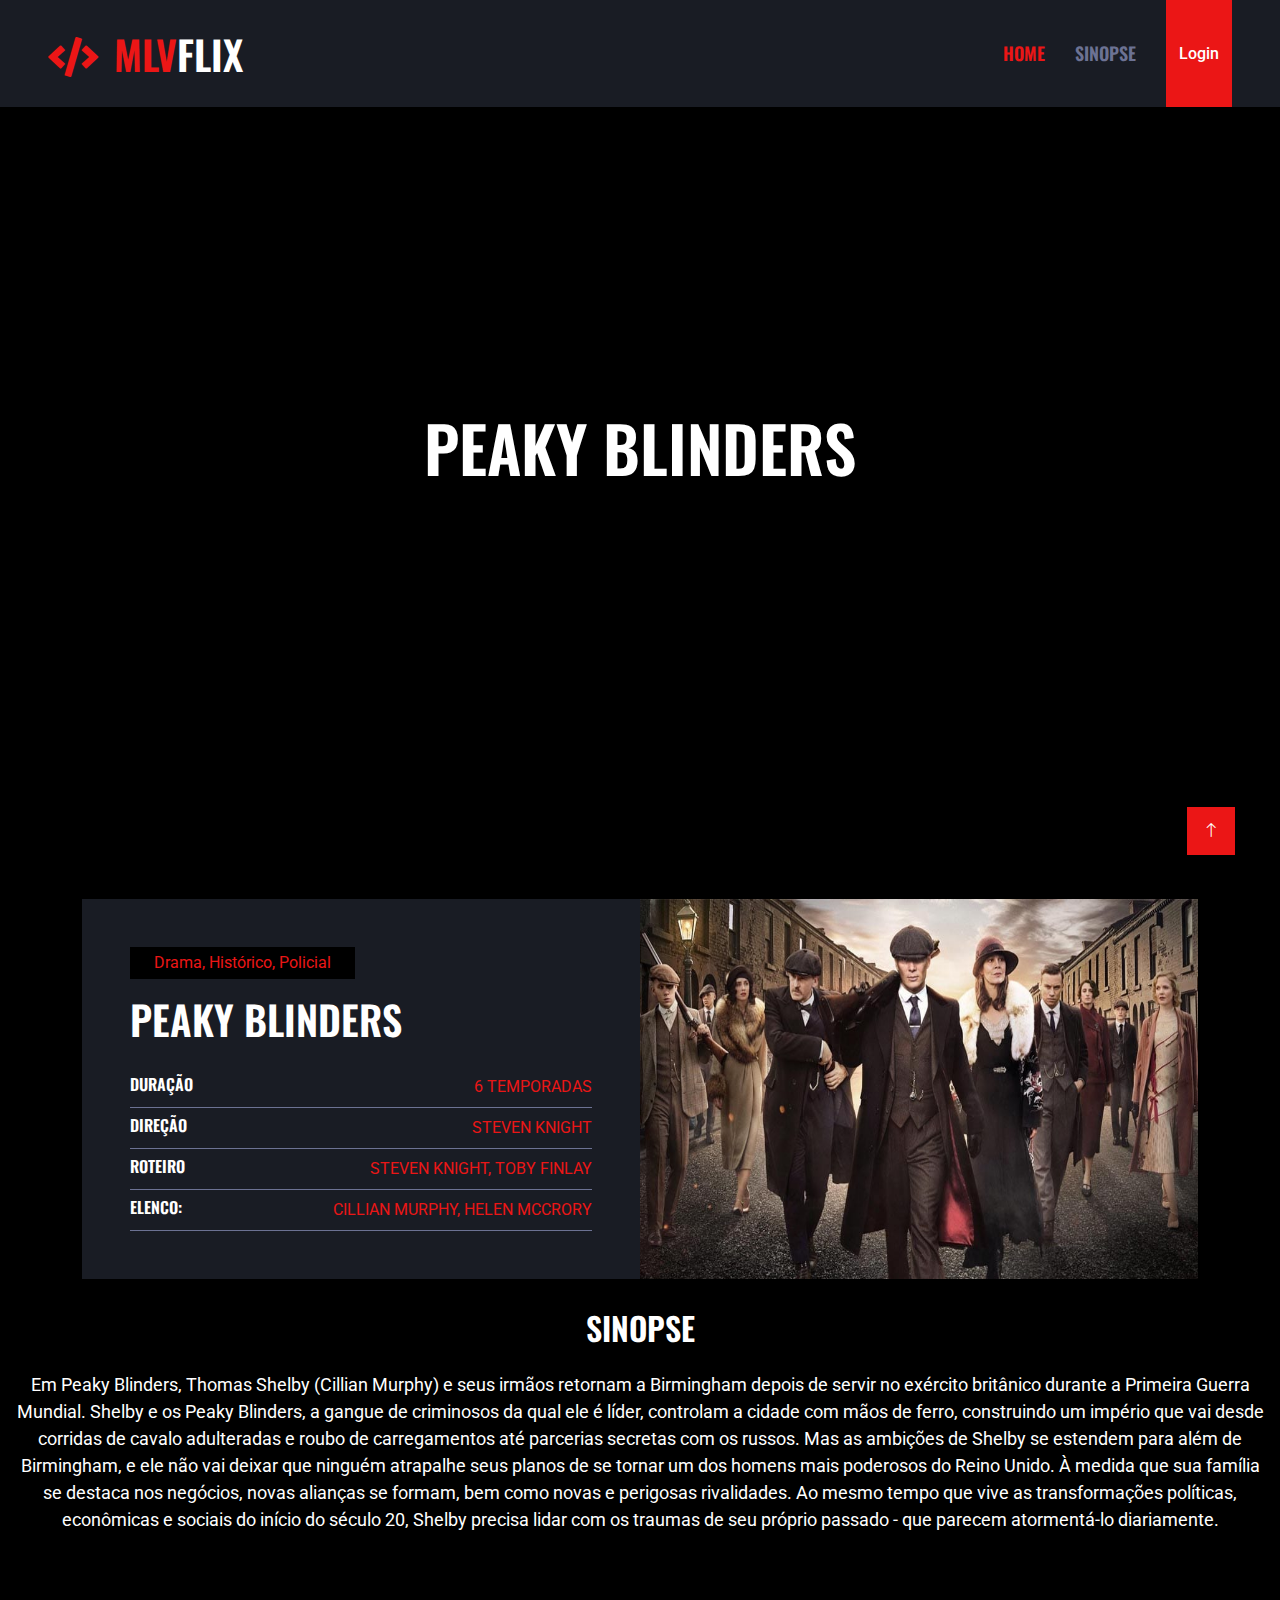
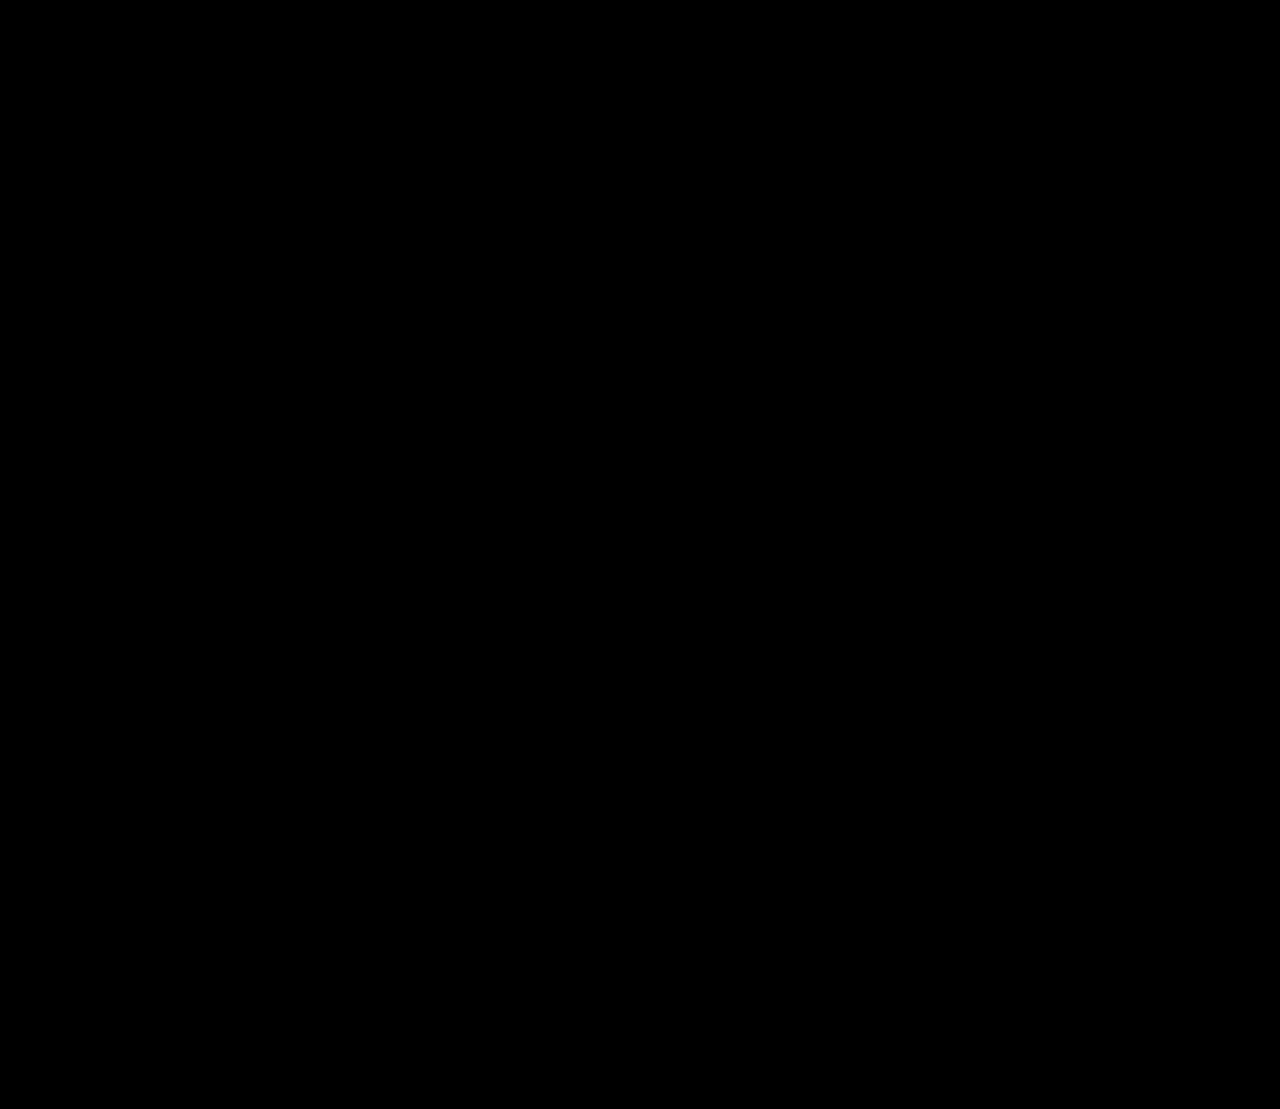
<file: Peaky Blinders.html>
<!DOCTYPE html>
<html lang="pt-br">

<head>
    <meta charset="utf-8">
    <title>MLV Flix | Peaky Blinders</title>
    <meta content="width=device-width, initial-scale=1.0" name="viewport">
    <meta content="" name="keywords">
    <meta content="" name="description">

    <!-- Fontes Externas ↓ -->
    <!-- Favicon -->
    <link href="img/favicon.ico" rel="icon">

    <!-- Google Web Fonts -->
    <link rel="preconnect" href="https://fonts.googleapis.com">
    <link rel="preconnect" href="https://fonts.gstatic.com" crossorigin>
    <link href="https://fonts.googleapis.com/css2?family=Roboto:wght@400;500&family=Oswald:wght@600&display=swap"
        rel="stylesheet">

    <!-- Icon Font Stylesheet -->
    <link href="https://cdnjs.cloudflare.com/ajax/libs/font-awesome/5.10.0/css/all.min.css" rel="stylesheet">
    <link href="https://cdn.jsdelivr.net/npm/bootstrap-icons@1.4.1/font/bootstrap-icons.css" rel="stylesheet">

    <!-- Libraries Stylesheet -->
    <link href="lib/animate/animate.min.css" rel="stylesheet">
    <link href="lib/owlcarousel/assets/owl.carousel.min.css" rel="stylesheet">

    <!-- Customized Bootstrap Stylesheet -->
    <link href="css/bootstrap.min.css" rel="stylesheet">

    <!-- Template Stylesheet -->
    <link href="css/style.css" rel="stylesheet">
    <!-- Fontes Externas ↑ -->
</head>

<body>
    <!-- Spinner Start -->
    <div id="spinner"
        class="show bg-dark position-fixed translate-middle w-100 vh-100 top-50 start-50 d-flex align-items-center justify-content-center">
        <div class="spinner-grow text-primary" style="width: 3rem; height: 3rem;" role="status">
            <span class="sr-only">Loading...</span>
        </div>
    </div>
    <!-- Spinner End -->

    <!--Menu ↓ -->
    <nav class="navbar navbar-expand-lg bg-secondary navbar-dark sticky-top py-lg-0 px-lg-5 wow fadeIn"
        data-wow-delay="0.1s">
        <a href="index.html" class="navbar-brand ms-4 ms-lg-0">
            <h1 class="mb-0 text-primary text-uppercase"><i class="fa fa-code me-3"></i>MLV<span
                    class="branco">Flix</span></h1>
        </a>
        <button type="button" class="navbar-toggler me-4" data-bs-toggle="collapse" data-bs-target="#navbarCollapse">
            <span class="navbar-toggler-icon"></span>
        </button>
        <div class="collapse navbar-collapse" id="navbarCollapse">
            <div class="navbar-nav ms-auto p-4 p-lg-0">
                <a href="index.html" class="nav-item nav-link active">Home</a>
                <a href="#sinopse" class="nav-item nav-link">Sinopse</a>
                <button type="button" class="btn btn-primary" data-bs-toggle="modal" data-bs-target="#exampleModal">
                    Login
                </button>
            </div>
        </div>
    </nav>
    <!--Menu ↑-->

    <!-- Modal ↓ -->
    <div class="modal fade" id="exampleModal" tabindex="-1" aria-labelledby="exampleModalLabel" aria-hidden="true">
        <div class="modal-dialog">
            <div class="modal-content">
                <div class="modal-header">
                    <h5 class="modal-title" id="exampleModalLabel">Cadastra-se</h5>
                    <button type="button" class="btn-close" data-bs-dismiss="modal" aria-label="Close"></button>
                </div>
                <div class="modal-body">
                    <h1 class="mb-0 text-primary text-uppercase text-center"><i class="fa fa-code me-3"></i>MLV<span
                            class="text-dark">Flix</span></h1>
                    <div class="mb-3">
                        <label for="exampleFormControlInput1" class="form-label"><strong>Email</strong> </label>
                        <input type="email" class="form-control" id="email" name="email" required
                            style="border-radius: 12px ; border: 2px solid black;">
                    </div>
                    <div class="mb-3">
                        <label for="exampleFormControlInput1" class="form-label"><strong>Senha</strong> </label>
                        <input type="password" class="form-control" id="senha" name="senha" required
                            style="border-radius: 12px ; border: 2px solid black;">
                    </div>
                </div>
                <div class="modal-footer">
                    <button type="button" class="btn btn-secondary" data-bs-dismiss="modal"
                        style="border-radius: 12px ;">Fechar</button>
                    <button type="button" class="btn btn-primary" style="border-radius: 12px ;">Entrar</button>
                </div>
            </div>
        </div>
    </div>
    <!-- modal ↑ -->

    <!-- Inicio do header do Conteudo ↓ -->
    <div class="container-fluid page-header py-5 mb-5 wow fadeIn" data-wow-delay="0.1s">
        <div class="container text-center py-5 parallax-peakyblinders">
            <h1 class="display-3 text-white text-uppercase mb-3 animated slideInDown">Peaky Blinders</h1>
        </div>
    </div>
    <!-- Final do header do Conteudo ↑-->
    <!-- conteudo ↓ -->
    <div class="container-xxl py-5" id="sinopse">
        <div class="container">
            <div class="row g-0">
                <div class="col-lg-6 wow fadeIn" data-wow-delay="0.1s">
                    <div class="bg-secondary h-100 d-flex flex-column justify-content-center p-5">
                        <p class="d-inline-flex bg-dark text-primary py-1 px-4 me-auto">Drama, Histórico, Policial</p>
                        <h1 class="text-uppercase mb-4">Peaky Blinders</h1>
                        <div>
                            <div class="d-flex justify-content-between border-bottom py-2">
                                <h6 class="text-uppercase mb-0">Duração</h6>
                                <span class="text-uppercase text-primary">6 Temporadas</span>
                            </div>
                            <div class="d-flex justify-content-between border-bottom py-2">
                                <h6 class="text-uppercase mb-0">Direção</h6>
                                <span class="text-uppercase text-primary">Steven Knight</span>
                            </div>
                            <div class="d-flex justify-content-between border-bottom py-2">
                                <h6 class="text-uppercase mb-0">Roteiro</h6>
                                <span class="text-uppercase text-primary">Steven Knight, Toby Finlay</span>
                            </div>
                            <div class="d-flex justify-content-between border-bottom py-2">
                                <h6 class="text-uppercase mb-0">Elenco:</h6>
                                <span class="text-uppercase text-primary right"> Cillian Murphy, Helen McCrory</span>
                            </div>
                        </div>
                    </div>
                </div>
                <div class="col-lg-6 wow fadeIn" data-wow-delay="0.5s">
                    <div class="h-100">
                        <img class="img-fluid h-100" src="img/peaky blinders.jpg" alt="">
                    </div>
                </div>
            </div>
        </div>
        <div class="row text-center">
            <h2 class="text-uppercase mb-4" style="margin-top: 30px;">SINOPSE</h2>
            <p class="text-white" style="font-size: 18px; margin-bottom: 30px;">Em Peaky Blinders, Thomas Shelby
                (Cillian Murphy) e seus irmãos retornam a Birmingham depois de servir no exército britânico durante a
                Primeira Guerra Mundial. Shelby e os Peaky Blinders, a gangue de criminosos da qual ele é líder,
                controlam a cidade com mãos de ferro, construindo um império que vai desde corridas de cavalo
                adulteradas e roubo de carregamentos até parcerias secretas com os russos. Mas as ambições de Shelby se
                estendem para além de Birmingham, e ele não vai deixar que ninguém atrapalhe seus planos de se tornar um
                dos homens mais poderosos do Reino Unido. À medida que sua família se destaca nos negócios, novas
                alianças se formam, bem como novas e perigosas rivalidades. Ao mesmo tempo que vive as transformações
                políticas, econômicas e sociais do início do século 20, Shelby precisa lidar com os traumas de seu
                próprio passado - que parecem atormentá-lo diariamente.</p>
            <iframe width="1159" height="652" src="https://www.youtube.com/embed/DKUmf_G3Ld0"
                title="Os Melhores Vídeos De Peaky Blinders | Gabriel Produções" frameborder="0"
                allow="accelerometer; autoplay; clipboard-write; encrypted-media; gyroscope; picture-in-picture"
                allowfullscreen></iframe>
        </div>
    </div>
    <!-- final conteudo ↑ -->
</body>

<footer>
    <!-- Rodapé ↓-->
    <div class="container-fluid bg-secondary text-light footer mt-5 pt-5 wow fadeIn" data-wow-delay="0.1s">
        <div class="container py-5">
            <div class="row g-5">
                <div class="col-lg-4 col-md-6">
                    <h4 class="text-uppercase mb-4">Marcos Junio</h4>
                    <div class="d-flex align-items-center mb-2">
                        <div class="btn-square bg-dark flex-shrink-0 me-3">
                            <span class="bi bi-github text-primary"></span>
                        </div>
                        <a href="https://github.com/marcosjunio89" target="_blank"><span>GitHub</span></a>
                    </div>
                    <div class="d-flex align-items-center mb-2">
                        <div class="btn-square bg-dark flex-shrink-0 me-3">
                            <span class="bi bi-linkedin text-primary"></span>
                        </div>
                        <a href="https://www.linkedin.com/in/marcos-junio-bb17941b7/"
                            target="_blank"><span>LinkedIn</span></a>
                    </div>
                    <div class="d-flex align-items-center">
                        <div class="btn-square bg-dark flex-shrink-0 me-3">
                            <span class="fa fa-envelope-open text-primary"></span>
                        </div>
                        <span>nascimentojunio1999@gmail.com</span>
                    </div>
                </div>
                <div class="col-lg-4 col-md-6">
                    <h4 class="text-uppercase mb-4">Lucas Santos</h4>
                    <div class="d-flex align-items-center mb-2">
                        <div class="btn-square bg-dark flex-shrink-0 me-3">
                            <span class="bi bi-github text-primary"></span>
                        </div>
                        <a href="https://github.com/LucasSantosp09" target="_blank"><span>GitHub</span></a>
                    </div>
                    <div class="d-flex align-items-center mb-2">
                        <div class="btn-square bg-dark flex-shrink-0 me-3">
                            <span class="bi bi-linkedin text-primary"></span>
                        </div>
                        <a href="https://www.linkedin.com/in/lucas-santos-070a301a1//"
                            target="_blank"><span>LinkedIn</span></a>
                    </div>
                    <div class="d-flex align-items-center">
                        <div class="btn-square bg-dark flex-shrink-0 me-3">
                            <span class="fa fa-envelope-open text-primary"></span>
                        </div>
                        <span>lucassantos.p09@gmail.com</span>
                    </div>
                </div>
                <div class="col-lg-4 col-md-6">
                    <h4 class="text-uppercase mb-4">Vinícius Viana</h4>
                    <div class="d-flex align-items-center mb-2">
                        <div class="btn-square bg-dark flex-shrink-0 me-3">
                            <span class="bi bi-github text-primary"></span>
                        </div>
                        <a href="https://github.com/Vini-Viana" target="_blank"><span>GitHub</span></a>
                    </div>
                    <div class="d-flex align-items-center mb-2">
                        <div class="btn-square bg-dark flex-shrink-0 me-3">
                            <span class="bi bi-linkedin text-primary"></span>
                        </div>
                        <a href="https://www.linkedin.com/in/vinicius-dos-santos-viana/"
                            target="_blank"><span>LinkedIn</span></a>
                    </div>
                    <div class="d-flex align-items-center">
                        <div class="btn-square bg-dark flex-shrink-0 me-3">
                            <span class="fa fa-envelope-open text-primary"></span>
                        </div>
                        <span>viniciusvianasp@hotmail.com</span>
                    </div>
                </div>
            </div>
        </div>
        <div class="container">
            <div class="copyright">
                <div class="row">
                    <div class="col-md-12 text-center text-md-center mb-3 mb-md-0">
                        &copy; <a class="border-bottom" href="#">Checkpoint 2 desenvolvido em 2022</a>, Todos os
                        direitos Reservados.
                    </div>
                </div>
            </div>
        </div>
    </div>
    <!-- Rodapé ↑ -->


    <!-- Back to Top -->
    <a href="#" class="btn btn-primary btn-lg-square back-to-top"><i class="bi bi-arrow-up"></i></a>


    <!-- JavaScript Libraries -->
    <script src="https://code.jquery.com/jquery-3.4.1.min.js"></script>
    <script src="https://cdn.jsdelivr.net/npm/bootstrap@5.0.0/dist/js/bootstrap.bundle.min.js"></script>
    <script src="lib/wow/wow.min.js"></script>
    <script src="lib/easing/easing.min.js"></script>
    <script src="lib/waypoints/waypoints.min.js"></script>
    <script src="lib/owlcarousel/owl.carousel.min.js"></script>

    <!-- Template Javascript -->
    <script src="js/main.js"></script>
</footer>

</html>
</file>
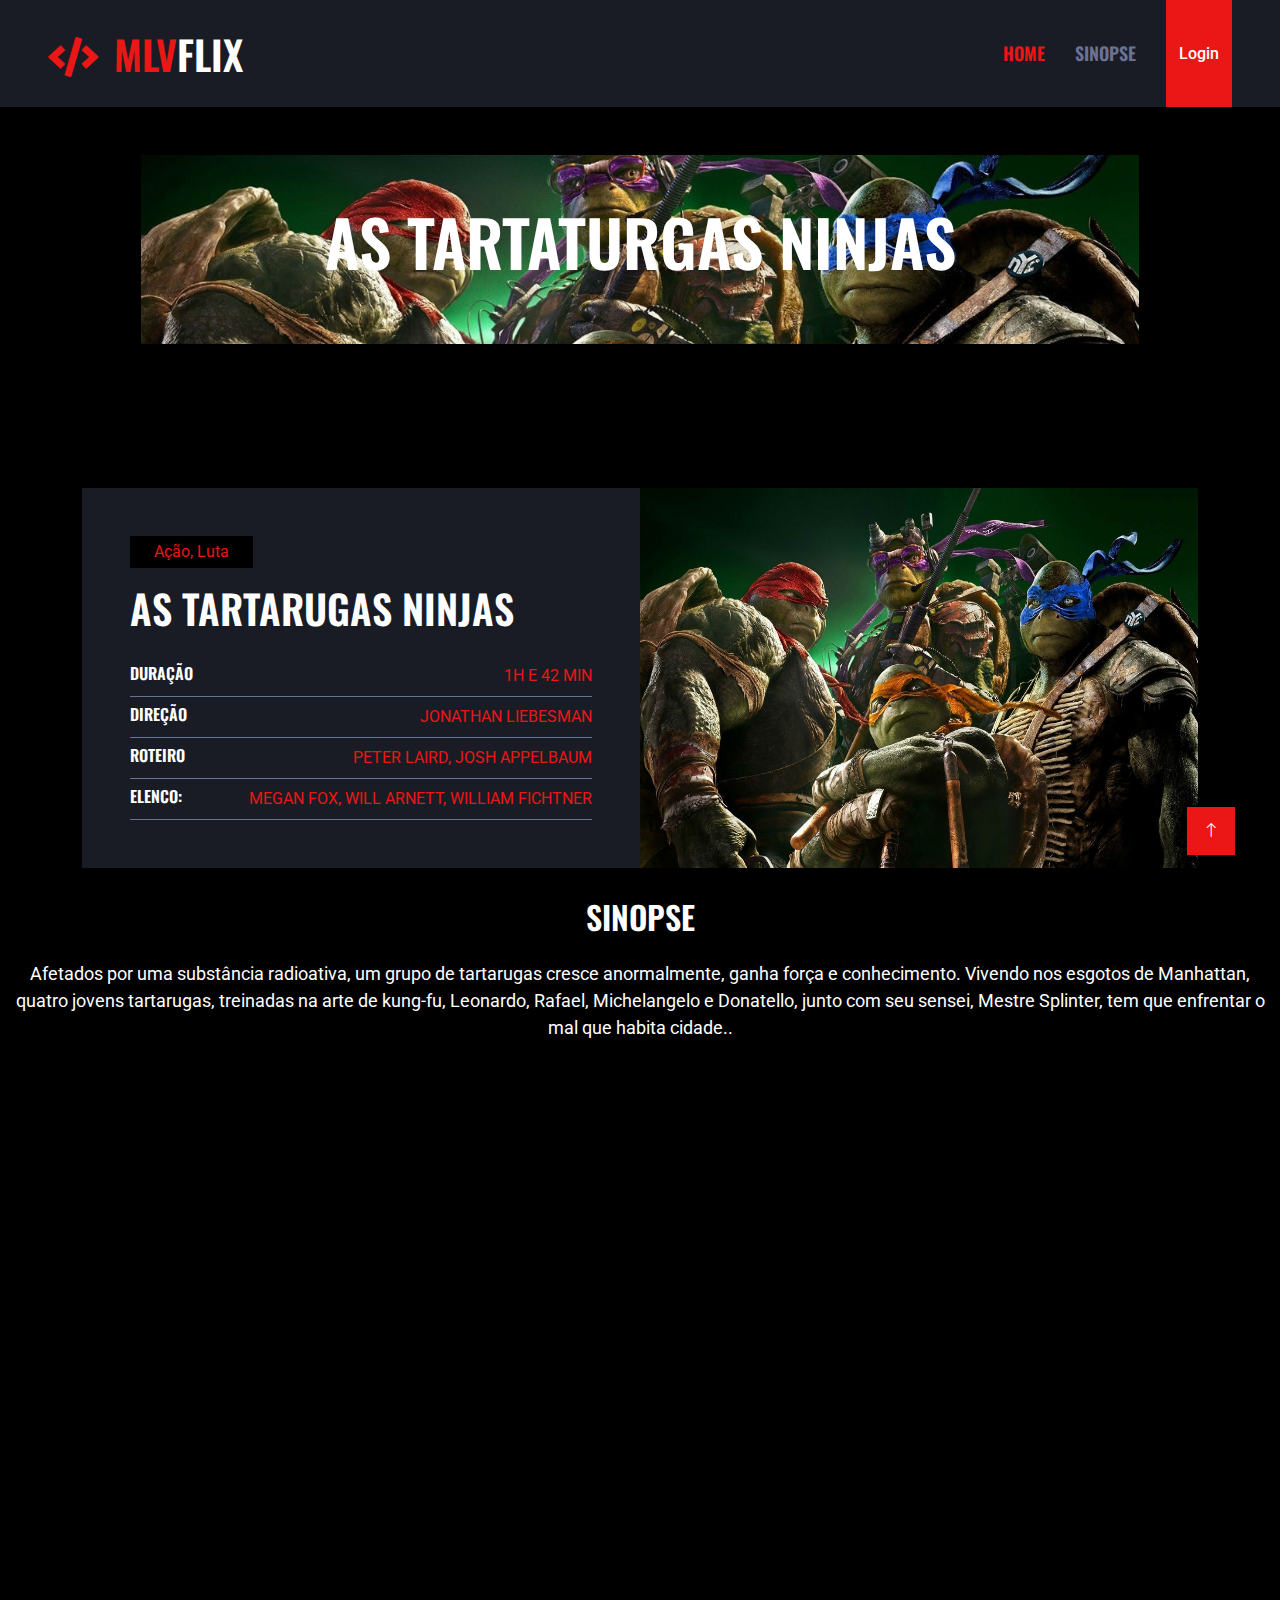
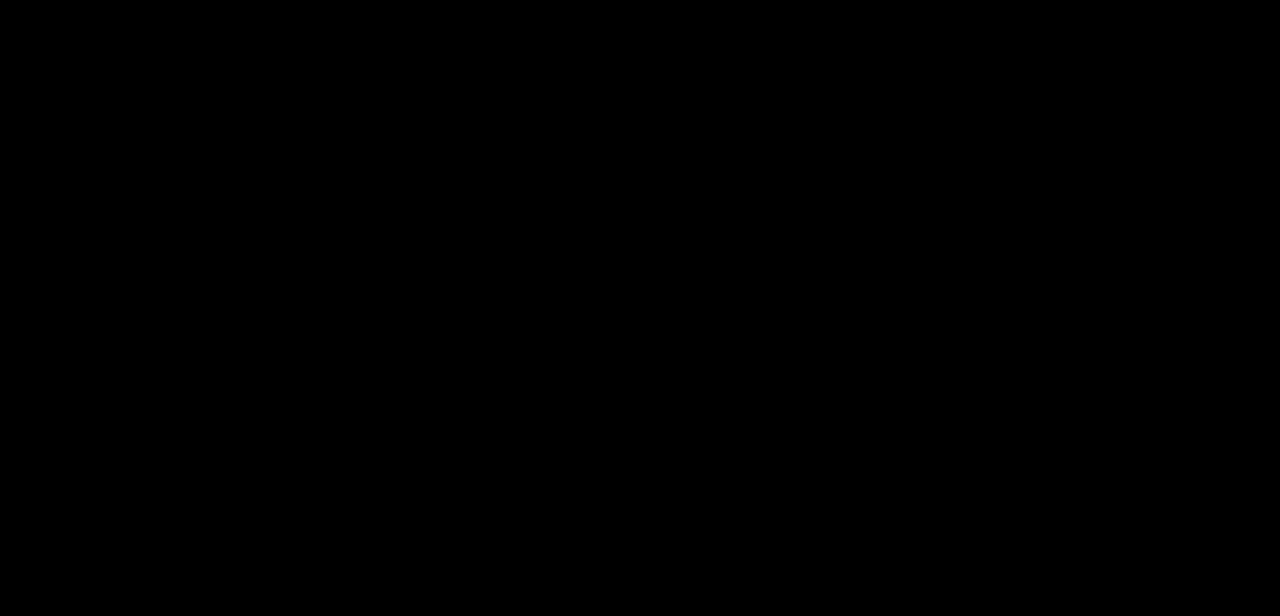
<file: tartarugas.html>
<!DOCTYPE html>
<html lang="pt-br">

<head>
    <meta charset="utf-8">
    <title>MLV Flix | As Tartarugas Ninjas </title>
    <meta content="width=device-width, initial-scale=1.0" name="viewport">
    <meta content="" name="keywords">
    <meta content="" name="description">

    <!-- Fontes Externas ↓ -->
    <!-- Favicon -->
    <link href="img/favicon.ico" rel="icon">

    <!-- Google Web Fonts -->
    <link rel="preconnect" href="https://fonts.googleapis.com">
    <link rel="preconnect" href="https://fonts.gstatic.com" crossorigin>
    <link href="https://fonts.googleapis.com/css2?family=Roboto:wght@400;500&family=Oswald:wght@600&display=swap"
        rel="stylesheet">

    <!-- Icon Font Stylesheet -->
    <link href="https://cdnjs.cloudflare.com/ajax/libs/font-awesome/5.10.0/css/all.min.css" rel="stylesheet">
    <link href="https://cdn.jsdelivr.net/npm/bootstrap-icons@1.4.1/font/bootstrap-icons.css" rel="stylesheet">

    <!-- Libraries Stylesheet -->
    <link href="lib/animate/animate.min.css" rel="stylesheet">
    <link href="lib/owlcarousel/assets/owl.carousel.min.css" rel="stylesheet">

    <!-- Customized Bootstrap Stylesheet -->
    <link href="css/bootstrap.min.css" rel="stylesheet">

    <!-- Template Stylesheet -->
    <link href="css/style.css" rel="stylesheet">
    <!-- Fontes Externas ↑ -->
</head>

<body>
    <!-- Spinner Start -->
    <div id="spinner"
        class="show bg-dark position-fixed translate-middle w-100 vh-100 top-50 start-50 d-flex align-items-center justify-content-center">
        <div class="spinner-grow text-primary" style="width: 3rem; height: 3rem;" role="status">
            <span class="sr-only">Loading...</span>
        </div>
    </div>
    <!-- Spinner End -->


    <!--Menu -->
    <nav class="navbar navbar-expand-lg bg-secondary navbar-dark sticky-top py-lg-0 px-lg-5 wow fadeIn"
        data-wow-delay="0.1s">
        <a href="index.html" class="navbar-brand ms-4 ms-lg-0">
            <h1 class="mb-0 text-primary text-uppercase"><i class="fa fa-code me-3"></i>MLV<span
                    class="branco">Flix</span></h1>
        </a>
        <button type="button" class="navbar-toggler me-4" data-bs-toggle="collapse" data-bs-target="#navbarCollapse">
            <span class="navbar-toggler-icon"></span>
        </button>
        <div class="collapse navbar-collapse" id="navbarCollapse">
            <div class="navbar-nav ms-auto p-4 p-lg-0">
                <a href="index.html" class="nav-item nav-link active">Home</a>
                <a href="#sinopse" class="nav-item nav-link">Sinopse</a>
                <button type="button" class="btn btn-primary" data-bs-toggle="modal" data-bs-target="#exampleModal">
                    Login
                </button>
            </div>
        </div>
    </nav>
    <!--Menu-->

    <!-- Modal -->
    <div class="modal fade" id="exampleModal" tabindex="-1" aria-labelledby="exampleModalLabel" aria-hidden="true">
        <div class="modal-dialog">
            <div class="modal-content">
                <div class="modal-header">
                    <h5 class="modal-title" id="exampleModalLabel">Cadastra-se</h5>
                    <button type="button" class="btn-close" data-bs-dismiss="modal" aria-label="Close"></button>
                </div>

                <div class="modal-body">
                    <h1 class="mb-0 text-primary text-uppercase text-center"><i class="fa fa-code me-3"></i>MLV<span
                            class="text-dark">Flix</span></h1>
                    <div class="mb-3">
                        <label for="exampleFormControlInput1" class="form-label"><strong>Email</strong> </label>
                        <input type="email" class="form-control" id="email" name="email" required
                            style="border-radius: 12px ; border: 2px solid black;">
                    </div>

                    <div class="mb-3">
                        <label for="exampleFormControlInput1" class="form-label"><strong>Senha</strong> </label>
                        <input type="password" class="form-control" id="senha" name="senha" required
                            style="border-radius: 12px ; border: 2px solid black;">
                    </div>
                </div>
                <div class="modal-footer">
                    <button type="button" class="btn btn-secondary" data-bs-dismiss="modal"
                        style="border-radius: 12px ;">Fechar</button>
                    <button type="button" class="btn btn-primary" style="border-radius: 12px ;">Entrar</button>
                </div>
            </div>
        </div>
    </div>

    <!-- Inicio do header do Conteudo -->
    <div class="container-fluid page-header py-5 mb-5 wow fadeIn" data-wow-delay="0.1s">
        <div class="container text-center py-5 parallax-tartaruga">
            <h1 class="display-3 text-white text-uppercase mb-3 animated slideInDown">As tartaturgas ninjas</h1>
        </div>
    </div>
    <!-- Final do header do Conteudo -->


    <!-- conteudo -->
    <div class="container-xxl py-5" id="sinopse">
        <div class="container">
            <div class="row g-0">
                <div class="col-lg-6 wow fadeIn" data-wow-delay="0.1s">
                    <div class="bg-secondary h-100 d-flex flex-column justify-content-center p-5">
                        <p class="d-inline-flex bg-dark text-primary py-1 px-4 me-auto">Ação, Luta</p>
                        <h1 class="text-uppercase mb-4"> As Tartarugas Ninjas</h1>
                        <div>
                            <div class="d-flex justify-content-between border-bottom py-2">
                                <h6 class="text-uppercase mb-0">Duração</h6>
                                <span class="text-uppercase text-primary"> 1h e 42 min</span>
                            </div>
                            <div class="d-flex justify-content-between border-bottom py-2">
                                <h6 class="text-uppercase mb-0">Direção</h6>
                                <span class="text-uppercase text-primary">Jonathan Liebesman</span>
                            </div>
                            <div class="d-flex justify-content-between border-bottom py-2">
                                <h6 class="text-uppercase mb-0">Roteiro</h6>
                                <span class="text-uppercase text-primary right">Peter Laird, Josh Appelbaum</span>
                            </div>
                            <div class="d-flex justify-content-between border-bottom py-2">
                                <h6 class="text-uppercase mb-0">Elenco:</h6>
                                <span class="text-uppercase text-primary right"> Megan Fox, Will Arnett, William
                                    Fichtner</span>
                            </div>
                        </div>
                    </div>
                </div>
                <div class="col-lg-6 wow fadeIn" data-wow-delay="0.5s">
                    <div class="h-100">
                        <img class="img-fluid h-100" src="img/tartaruga-ninja-filme.jpg" alt="" width="">
                    </div>
                </div>
            </div>
        </div>
        <div class="row text-center">
            <h2 class="text-uppercase mb-4" style="margin-top: 30px;">SINOPSE</h2>
            <p class="text-white" style="font-size: 18px; margin-bottom: 30px;">Afetados por uma substância radioativa,
                um grupo de tartarugas cresce anormalmente, ganha força e conhecimento. Vivendo nos esgotos de
                Manhattan, quatro jovens tartarugas, treinadas na arte de kung-fu, Leonardo, Rafael, Michelangelo e
                Donatello, junto com seu sensei, Mestre Splinter, tem que enfrentar o mal que habita cidade..</p>
            <iframe width="1159" height="652" src="https://www.youtube.com/embed/aRpsXYLGSiQ"
                title="As Tartarugas Ninja - Fora das Sombras | Dub | Trailer #1 | Paramount Pictures Brasil"
                frameborder="0"
                allow="accelerometer; autoplay; clipboard-write; encrypted-media; gyroscope; picture-in-picture"
                allowfullscreen></iframe>
        </div>
    </div>
    <!-- final conteudo -->
</body>

<footer>
    <!-- Rodapé -->
    <div class="container-fluid bg-secondary text-light footer mt-5 pt-5 wow fadeIn" data-wow-delay="0.1s">
        <div class="container py-5">
            <div class="row g-5">
                <div class="col-lg-4 col-md-6">
                    <h4 class="text-uppercase mb-4">Marcos Junio</h4>
                    <div class="d-flex align-items-center mb-2">
                        <div class="btn-square bg-dark flex-shrink-0 me-3">
                            <span class="bi bi-github text-primary"></span>
                        </div>
                        <a href="https://github.com/marcosjunio89" target="_blank"><span>GitHub</span></a>
                    </div>
                    <div class="d-flex align-items-center mb-2">
                        <div class="btn-square bg-dark flex-shrink-0 me-3">
                            <span class="bi bi-linkedin text-primary"></span>
                        </div>
                        <a href="https://www.linkedin.com/in/marcos-junio-bb17941b7/"
                            target="_blank"><span>LinkedIn</span></a>
                    </div>
                    <div class="d-flex align-items-center">
                        <div class="btn-square bg-dark flex-shrink-0 me-3">
                            <span class="fa fa-envelope-open text-primary"></span>
                        </div>
                        <span>nascimentojunio1999@gmail.com</span>
                    </div>
                </div>
                <div class="col-lg-4 col-md-6">
                    <h4 class="text-uppercase mb-4">Lucas Santos</h4>
                    <div class="d-flex align-items-center mb-2">
                        <div class="btn-square bg-dark flex-shrink-0 me-3">
                            <span class="bi bi-github text-primary"></span>
                        </div>
                        <a href="https://github.com/LucasSantosp09" target="_blank"><span>GitHub</span></a>
                    </div>
                    <div class="d-flex align-items-center mb-2">
                        <div class="btn-square bg-dark flex-shrink-0 me-3">
                            <span class="bi bi-linkedin text-primary"></span>
                        </div>
                        <a href="https://www.linkedin.com/in/lucas-santos-070a301a1//"
                            target="_blank"><span>LinkedIn</span></a>
                    </div>
                    <div class="d-flex align-items-center">
                        <div class="btn-square bg-dark flex-shrink-0 me-3">
                            <span class="fa fa-envelope-open text-primary"></span>
                        </div>
                        <span>lucassantos.p09@gmail.com</span>
                    </div>
                </div>

                <div class="col-lg-4 col-md-6">
                    <h4 class="text-uppercase mb-4">Vinícius Viana</h4>
                    <div class="d-flex align-items-center mb-2">
                        <div class="btn-square bg-dark flex-shrink-0 me-3">
                            <span class="bi bi-github text-primary"></span>
                        </div>
                        <a href="https://github.com/Vini-Viana" target="_blank"><span>GitHub</span></a>
                    </div>
                    <div class="d-flex align-items-center mb-2">
                        <div class="btn-square bg-dark flex-shrink-0 me-3">
                            <span class="bi bi-linkedin text-primary"></span>
                        </div>
                        <a href="https://www.linkedin.com/in/vinicius-dos-santos-viana/"
                            target="_blank"><span>LinkedIn</span></a>
                    </div>
                    <div class="d-flex align-items-center">
                        <div class="btn-square bg-dark flex-shrink-0 me-3">
                            <span class="fa fa-envelope-open text-primary"></span>
                        </div>
                        <span>viniciusvianasp@hotmail.com</span>
                    </div>
                </div>



            </div>
        </div>
        <div class="container">
            <div class="copyright">
                <div class="row">
                    <div class="col-md-12 text-center text-md-center mb-3 mb-md-0">
                        &copy; <a class="border-bottom" href="#">Checkpoint 2 desenvolvido em 2022</a>, Todos os
                        direitos Reservados.
                    </div>

                </div>
            </div>
        </div>
    </div>
    <!-- Rodapé -->


    <!-- Back to Top -->
    <a href="#" class="btn btn-primary btn-lg-square back-to-top"><i class="bi bi-arrow-up"></i></a>


    <!-- JavaScript Libraries -->
    <script src="https://code.jquery.com/jquery-3.4.1.min.js"></script>
    <script src="https://cdn.jsdelivr.net/npm/bootstrap@5.0.0/dist/js/bootstrap.bundle.min.js"></script>
    <script src="lib/wow/wow.min.js"></script>
    <script src="lib/easing/easing.min.js"></script>
    <script src="lib/waypoints/waypoints.min.js"></script>
    <script src="lib/owlcarousel/owl.carousel.min.js"></script>

    <!-- Template Javascript -->
    <script src="js/main.js"></script>
</footer>

</html>
</file>
<file: css/style.css>
/********** Template CSS **********/
:root {
    --primary: #EB1616;
    --secondary: #191C24;
    --light: #6C7293;
    --dark: #000000;
}

.branco {
    color: white;
}

.back-to-top {
    position: fixed;
    display: none;
    right: 45px;
    bottom: 45px;
    z-index: 99;
}


/*** Spinner ***/
#spinner {
    opacity: 0;
    visibility: hidden;
    transition: opacity .5s ease-out, visibility 0s linear .5s;
    z-index: 99999;
}

#spinner.show {
    transition: opacity .5s ease-out, visibility 0s linear 0s;
    visibility: visible;
    opacity: 1;
}


/*** Button ***/
.btn {
    font-weight: 500;
    transition: .5s;
}

.btn-square {
    width: 38px;
    height: 38px;
}

.btn-sm-square {
    width: 32px;
    height: 32px;
}

.btn-lg-square {
    width: 48px;
    height: 48px;
}

.btn-square,
.btn-sm-square,
.btn-lg-square {
    padding: 0;
    display: flex;
    align-items: center;
    justify-content: center;
    font-weight: normal;
}


/*** Navbar ***/
.navbar .dropdown-toggle::after {
    border: none;
    content: "\f107";
    font-family: "Font Awesome 5 Free";
    font-weight: 900;
    vertical-align: middle;
    margin-left: 8px;
}

.navbar .navbar-nav .nav-link {
    margin-right: 30px;
    padding: 40px 0;
    color: var(--light);
    font-family: 'Oswald', sans-serif;
    font-size: 18px;
    font-weight: 600;
    text-transform: uppercase;
    outline: none;
}

.navbar .navbar-nav .nav-link:hover,
.navbar .navbar-nav .nav-link.active {
    color: var(--primary);
}

.navbar.sticky-top {
    top: -100px;
    transition: .5s;
}
.parallax-barbie{
    background-image: url(../img/barbie-filme-2.jpg);
    background-repeat: no-repeat;
    background-size: cover;
    background-attachment: fixed;
    background-position-y: 0px;
    background-position-x: center;
    background-size: 78%;
    height: 600px;
    display: flex;
    align-items: center;
    justify-content: center;
}

.parallax-tartaruga{
    background-image: url(../img/tartaruga-ninja-filme.jpg);
    background-repeat: no-repeat;
    background-size: cover;
    background-attachment: fixed;
    background-position-y: 0px;
    background-position-x: center;
    background-size: 78%;
    height: 600px;
    display: flex;
    align-items: center;
    justify-content: center;
}

.parallax-borboleta {
    background-image: url(../img/efeitoborboletabanner.jpg);
    background-repeat: no-repeat;
    background-size: cover;
    background-attachment: fixed;
    background-position-y: 0px;
    background-position-x: center;
    background-size: 78%;
    height: 600px;
    display: flex;
    align-items: center;
    justify-content: center;
}

.parallax-drestranho {
    background-image: url(../img/Doutor-Estranho-2.jpg);
    background-repeat: no-repeat;
    background-size: cover;
    background-attachment: fixed;
    background-position-y: 200px;
    background-position-x: center;
    background-size: 78%;
    height: 600px;
    display: flex;
    align-items: center;
    justify-content: center;   
}

.parallax-eternos{
    background-image: url(../img/parallax.jpg);
    background-repeat: no-repeat;
    background-size: cover;
    background-attachment: fixed;
    background-position-y: 0px;
    background-position-x: center;
    background-size: 78%;
    height: 600px;
    display: flex;
    align-items: center;
    justify-content: center;
}

.parallax-peakyblinders{
    background-image: url(../img/Peaky.jpg);
    background-image: url('https://raw.githubusercontent.com/marcosjunio89/Checkpoint2Front/main/img/peaky.jpg');
    background-repeat: no-repeat;
    background-size: cover;
    background-attachment: fixed;
    background-position-y: 0px;
    background-position-x: center;
    background-size: 78%;
    height: 600px;
    display: flex;
    align-items: center;
    justify-content: center;
}

.right {
    text-align: right;
}

@media (max-width: 991.98px) {
    .navbar .navbar-nav .nav-link,
    .navbar.shadow-sm .navbar-nav .nav-link {
        margin-right: 0;
        padding: 10px 0;
    }

    .navbar .navbar-nav {
        margin-top: 8px;
        border-top: 1px solid var(--light);
    }
}

@media (min-width: 992px) {
    .navbar.shadow-sm .navbar-nav .nav-link {
        padding: 20px 0;
    }

    .navbar .nav-item .dropdown-menu {
        display: block;
        border: none;
        margin-top: 0;
        top: 150%;
        opacity: 0;
        visibility: hidden;
        transition: .5s;
    }

    .navbar .nav-item:hover .dropdown-menu {
        top: 100%;
        visibility: visible;
        transition: .5s;
        opacity: 1;
    }
}


/*** Header ***/
.carousel-caption {
    top: 0;
    left: 0;
    right: 0;
    bottom: 0;
    background: rgba(0, 0, 0, .85);
    z-index: 1;
}

.carousel-control-prev,
.carousel-control-next {
    width: 10%;
}

.carousel-control-prev-icon,
.carousel-control-next-icon {
    width: 3rem;
    height: 3rem;
}

@media (max-width: 768px) {
    #header-carousel .carousel-item {
        position: relative;
        min-height: 450px;
    }
    
    #header-carousel .carousel-item img {
        position: absolute;
        width: 100%;
        height: 100%;
        object-fit: cover;
    }

    .parallax-peakyblinders {
        height: max-content;
        background-position-y: 15px;
    }

    .parallax-eternos {
        height: max-content;
        background-position-y: 25px;
    }

    .parallax-borboleta{
        height: max-content;
        background-position-y: 15px;
    }

    .parallax-drestranho {
        height: max-content;
        background-position-y: 15px;
    }

    .parallax-barbie {
        height: max-content;
        background-position-y: 70px;
    }

    .parallax-tartaruga {
        height: max-content;
        background-position-y: 70px;
    }
}

@media (max-width: 425px) {
    .parallax-peakyblinders {
        height: max-content;
        background-position-y: 60px;
    }

    .parallax-eternos {
        height: max-content;
        background-position-y: 60px;
    }

    .parallax-borboleta {
        height: max-content;
        background-position-y: 60px;
    }

    .parallax-drestranho {
        height: max-content;
        background-position-y: 60px;
    }

    .parallax-barbie {
        height: max-content;    
        background-position-y: 60px;    
}
    .parallax-tartaruga {
        height: max-content;
        background-position-y: 120px;
}
}


.parallax-barbie {
    height: max-content;
    background-position-y: 70px;
}
.parallax-tartaruga {
    height: max-content;
    background-position-y: 70px;
}
.page-header {
    background: linear-gradient(rgba(0, 0, 0, .85), rgba(0, 0, 0, .85));
    background-size: cover;
}

.breadcrumb-item + .breadcrumb-item::before {
    color: var(--light);
}


/*** Service ***/
.service-item .btn {
    position: absolute;
    right: -50px;
    bottom: -50px;
    width: 50px;
    height: 50px;
    color: var(--primary);
    background: var(--dark);
    opacity: 0;
}

.service-item:hover .btn {
    right: 0;
    bottom: 0;
    opacity: 1;
}


/*** Team ***/
.team-item .team-img::before,
.team-item .team-img::after {
    position: absolute;
    content: "";
    width: 0;
    height: 100%;
    top: 0;
    left: 0;
    background: rgba(0, 0, 0, .85);
    transition: .5s;
}

.team-item .team-img::after {
    left: auto;
    right: 0;
}

.team-item:hover .team-img::before,
.team-item:hover .team-img::after {
    width: 50%;
}

.team-item .team-img .team-social {
    position: absolute;
    width: 100%;
    height: 100%;
    top: 0;
    left: 0;
    display: flex;
    align-items: center;
    justify-content: center;
    transition: .5s;
    z-index: 3;
    opacity: 0;
}

.team-item:hover .team-img .team-social {
    transition-delay: .3s;
    opacity: 1;
}

.team-item .team-social .btn {
    display: inline-flex;
    margin: 0 3px;
    color: var(--primary);
    background: var(--dark);
}

.team-item .team-social .btn:hover {
    color: #FFFFFF;
    background: var(--primary);
}


/*** Testimonial ***/
.testimonial-carousel {
    max-width: 700px;
    margin: 0 auto;
}

.testimonial-carousel .owl-dots {
    margin-top: 35px;
    height: 100px;
    display: flex;
    align-items: center;
    justify-content: center;
}

.testimonial-carousel .owl-dots .owl-dot {
    width: 60px;
    height: 60px;
    margin: 0 5px;
    padding: 10px;
    background: var(--secondary);
    transition: .5s;
}

.testimonial-carousel .owl-dots .owl-dot.active {
    width: 100px;
    height: 100px;
}

.testimonial-carousel .owl-dots .owl-dot img {
    opacity: .1;
    transition: .5s;
}

.testimonial-carousel .owl-dots .owl-dot.active img {
    opacity: 1;
}


/*** Footer ***/
.footer .btn.btn-link {
    display: block;
    margin-bottom: 5px;
    padding: 0;
    text-align: left;
    color: var(--light);
    font-size: 15px;
    font-weight: normal;
    text-transform: capitalize;
    transition: .3s;
}

.footer .btn.btn-link::before {
    position: relative;
    content: "\f105";
    font-family: "Font Awesome 5 Free";
    font-weight: 900;
    margin-right: 10px;
}

.footer .btn.btn-link:hover {
    color: var(--primary);
    letter-spacing: 1px;
    box-shadow: none;
}

.footer .copyright {
    padding: 1.5rem;
    font-size: 15px;
    background: var(--dark);
}

.footer .copyright a {
    color: var(--light);
}

.footer .copyright a:hover {
    color: var(--primary);
}
</file>
